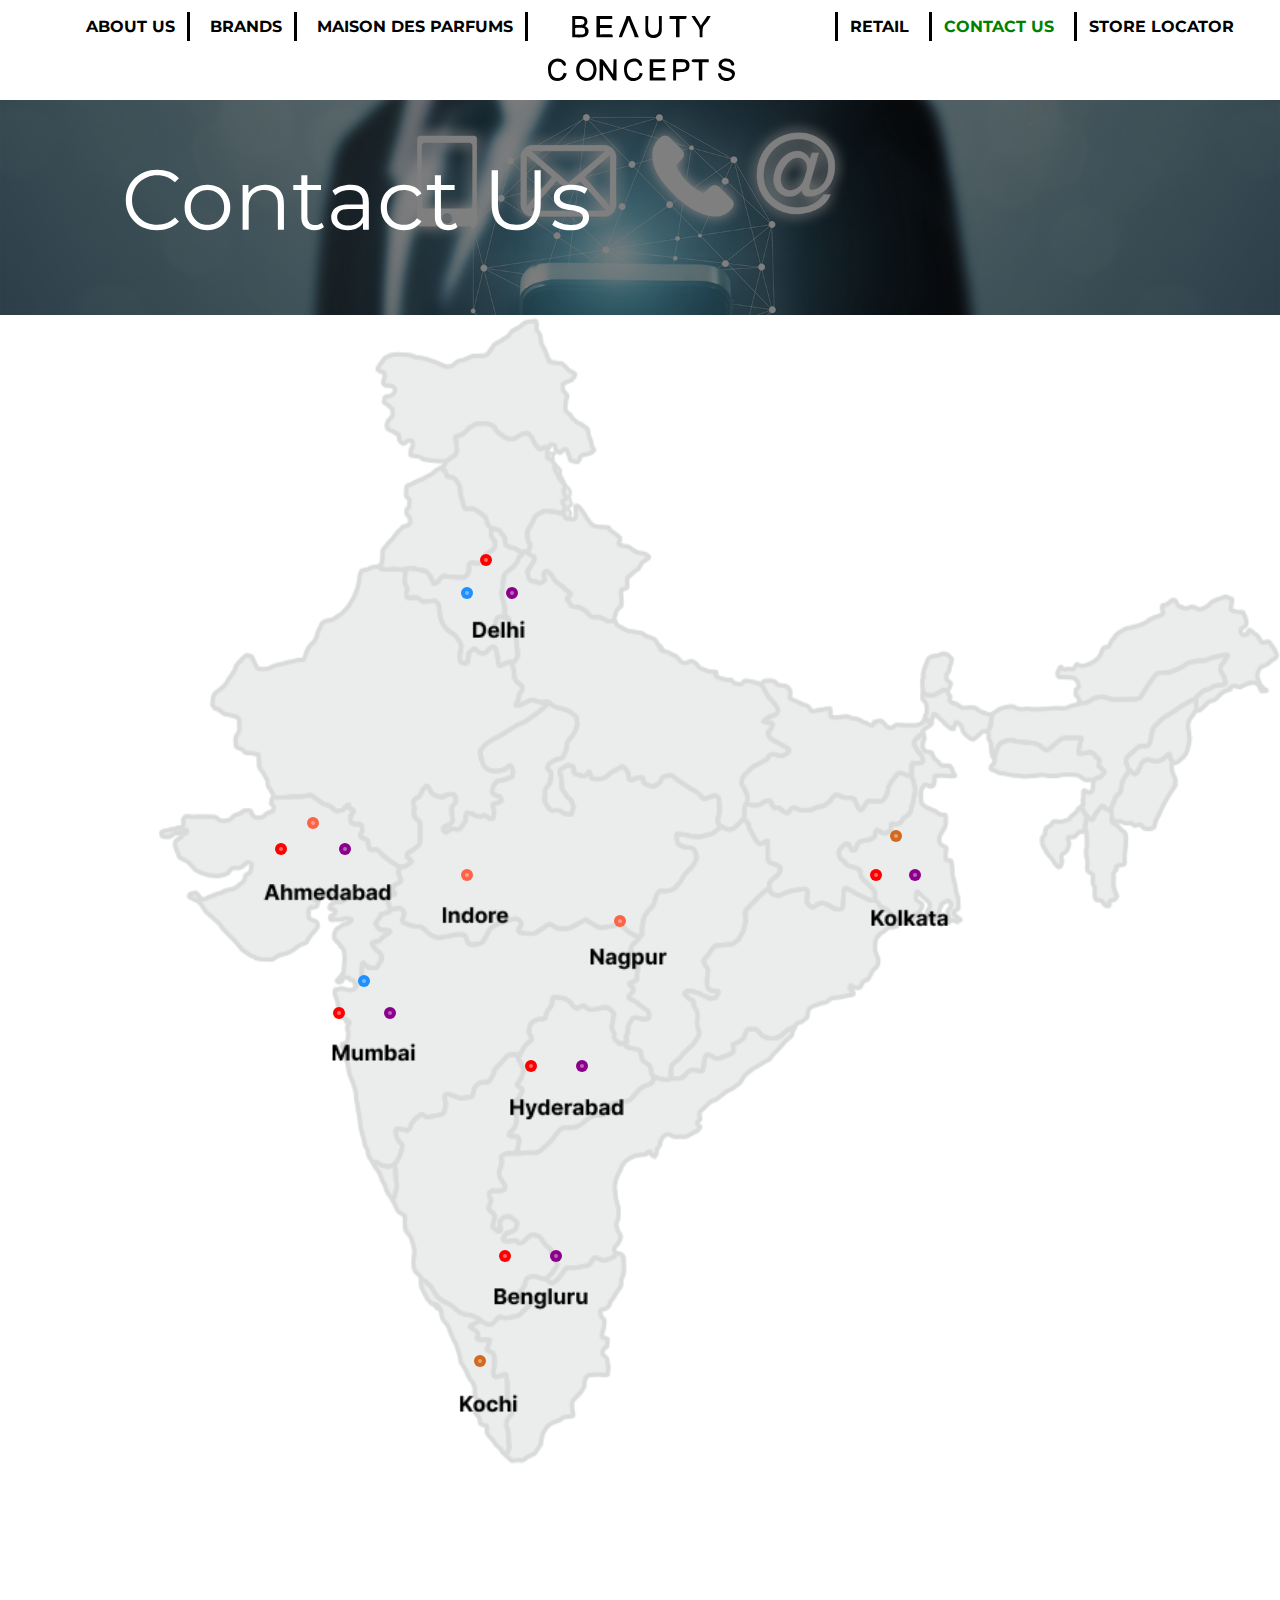
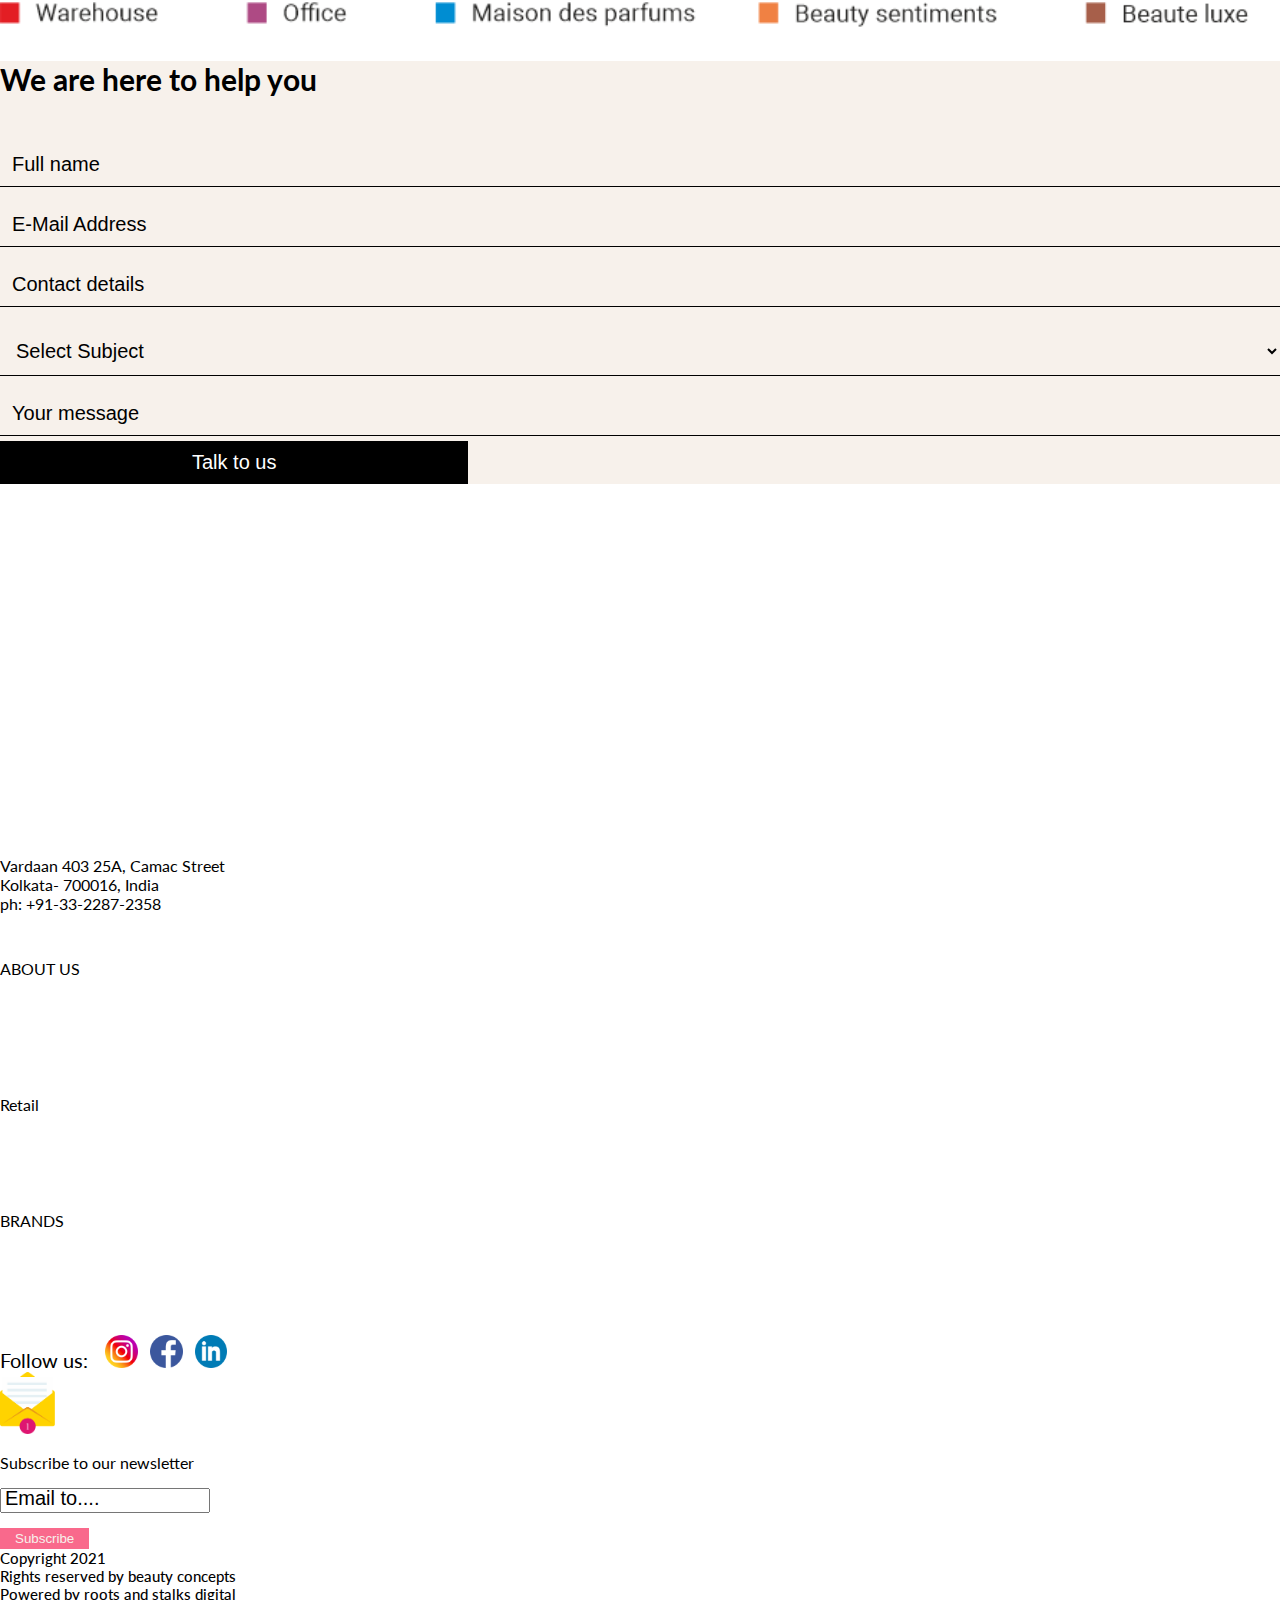
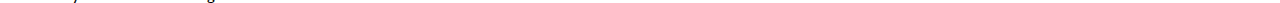
<file: Contactus.html>
<!DOCTYPE html>
<html>

<head>
  <meta charset="utf-8" />
  <meta http-equiv="X-UA-Compatible" content="IE=edge" />
  <title>Contact us</title>
  <meta name="description" content="" />
  <meta name="viewport" content="width=device-width, initial-scale=1.0, maximum-scale=1.0, user-scalable=no" />
  <link href="https://fonts.googleapis.com/css2?family=Lato&display=swap" rel="stylesheet">
  <link href="https://fonts.googleapis.com/css2?family=Montserrat&display=swap" rel="stylesheet">
  <link rel="stylesheet" href="style.css" />
  <link href="https://cdn.jsdelivr.net/npm/bootstrap@5.1.3/dist/css/bootstrap.min.css" rel="stylesheet"
    integrity="sha384-1BmE4kWBq78iYhFldvKuhfTAU6auU8tT94WrHftjDbrCEXSU1oBoqyl2QvZ6jIW3" crossorigin="anonymous" />

  <script src="https://cdn.jsdelivr.net/npm/bootstrap@5.1.3/dist/js/bootstrap.bundle.min.js"
    integrity="sha384-ka7Sk0Gln4gmtz2MlQnikT1wXgYsOg+OMhuP+IlRH9sENBO0LRn5q+8nbTov4+1p"
    crossorigin="anonymous"></script>
  <script src="https://cdn.jsdelivr.net/npm/@popperjs/core@2.10.2/dist/umd/popper.min.js"
    integrity="sha384-7+zCNj/IqJ95wo16oMtfsKbZ9ccEh31eOz1HGyDuCQ6wgnyJNSYdrPa03rtR1zdB"
    crossorigin="anonymous"></script>

  <link rel="stylesheet" href="https://cdnjs.cloudflare.com/ajax/libs/OwlCarousel2/2.3.4/assets/owl.carousel.min.css"
    integrity="sha512-tS3S5qG0BlhnQROyJXvNjeEM4UpMXHrQfTGmbQ1gKmelCxlSEBUaxhRBj/EFTzpbP4RVSrpEikbmdJobCvhE3g=="
    crossorigin="anonymous" referrerpolicy="no-referrer" />
  <link rel="stylesheet"
    href="https://cdnjs.cloudflare.com/ajax/libs/OwlCarousel2/2.3.4/assets/owl.theme.default.min.css"
    integrity="sha512-sMXtMNL1zRzolHYKEujM2AqCLUR9F2C4/05cdbxjjLSRvMQIciEPCQZo++nk7go3BtSuK9kfa/s+a4f4i5pLkw=="
    crossorigin="anonymous" referrerpolicy="no-referrer" />
</head>

<body>
  <!-- Header section -->

  <div class="container-fluid bg-white text-black headercontainer">
    <div class="firstnav mt-3 pe-5 text-center">
      <nav class="allnav">
        <ul class="nav-links">
          <li><a href="Aboutus.html" class="leftmenu">ABOUT US</a></li>
          <li><a href="Brands.html" class="leftmenu">BRANDS</a></li>
          <li>
            <a href="Maisondeperfums.html" class="leftmenu">MAISON DES PARFUMS</a>
          </li>
          <li>
            <a href="index.html" class="centermenu"><img src="pictures/logoblack.svg" alt="" /></a>
          </li>
          <li><a href="Retail.html" class="rightmenu">RETAIL</a></li>
          <li>
            <a href="Contactus.html" class="rightmenu active">CONTACT US</a>
          </li>
          <li>
            <a href="Storelocator.html" class="rightmenu">STORE LOCATOR</a>
          </li>
        </ul>
      </nav>
    </div>
    <div class="secondnav">
      <nav class="navbar navbar-expand-xm navbar-light p-md-3">
        <div class="container">
          <a class="navbar-brand" class="centermenu" href="index.html"><img src="pictures/logoblack.svg" width="40%"
              alt="" /></a>
          <button class="navbar-toggler" type="button" data-bs-toggle="collapse" data-bs-target="#navbarNav"
            aria-controls="navbarNav" aria-expanded="false" aria-label="Toggle navigation">
            <span class="navbar-toggler-icon"></span>
          </button>

          <div class="collapse navbar-collapse" id="navbarNav">
            <div class="mx-auto"></div>
            <ul class="navbar-nav mt-3">
              <li class="nav-item">
                <a class="nav-link text-black" href="Aboutus.html">ABOUT US</a>
              </li>
              <li class="nav-item">
                <a class="nav-link text-black" href="Brands.html">BRANDS</a>
              </li>
              <li class="nav-item">
                <a class="nav-link text-black" href="Maisondeperfums.html">MAISON DES PARFUMS</a>
              </li>
              <li class="nav-item">
                <a class="nav-link text-black" href="Retail.html">RETAIL</a>
              </li>
              <li class="nav-item">
                <a class="nav-link text-black" href="Contactus.html">CONTACT US</a>
              </li>
              <li class="nav-item">
                <a class="nav-link text-black" href="Storelocator.html">STORE LOCATOR</a>
              </li>
            </ul>
          </div>
        </div>
      </nav>
    </div>
  </div>

  <img src="pictures/contact-banner.svg" width="100%" alt="" />

  <div class="container">
    <div class="row">
      <div class="col-md-6 pt-5">
        <div id="map">
          <div class=" mt-3">
            <img src="/pictures/Group-map-1.png" width="100%" alt="Map">
          </div>
          <div id="dots">
            <div class="dot dot-1"></div>
            <div class="dot dot-2"></div>
            <div class="dot dot-3"></div>
            <div class="dot dot-4"></div>
            <div class="dot dot-5"></div>
            <div class="dot dot-6"></div>
            <div class="dot dot-7"></div>
            <div class="dot dot-8"></div>
            <div class="dot dot-9"></div>
            <div class="dot dot-10"></div>
            <div class="dot dot-11"></div>
            <div class="dot dot-12"></div>
            <div class="dot dot-13"></div>
            <div class="dot dot-14"></div>
            <div class="dot dot-15"></div>
            <div class="dot dot-16"></div>
            <div class="dot dot-17"></div>
            <div class="dot dot-18"></div>
            <div class="dot dot-19"></div>
          </div>
        </div>
        <div class="row">
          <p>
           
          </p>
        </div>
      </div>
      <div class="col-md-6 mt-5 mb-5 formbg pb-5">
        <div class="container">
          <form action="">
            <p class="text-center formhead">We are here to help you</p>
            <input class="fname" type="text" placeholder="Full name" /><br />
            <input class="feemail" type="email" placeholder="E-Mail Address" /><br />
            <input class="fnumber" type="number" placeholder="Contact details" /><br />
            <select value="Select Subject" class="selectsubject">
              <option value="Select Subject">Select Subject</option>
              <option value="Brand Partnership">Brand Partnership</option>
              <option value="Retail Partnership">Retail Partnership</option>
              <option value="Career Options">Career Options</option>
              <option value="customer enquiries">Customer Enquiries</option>
              <option value="Feedback">Feedback</option>
              <option value="Others">Others</option>
            </select><br />
            <input class="fmessage mb-5" type="text" placeholder="Your message" /><br />
            <input class="fsubmit" type="submit" value="Talk to us" /><br />
          </form>
        </div>
      </div>
    </div>
  </div>


  <!-- footer -->

  <div class="container-fluid ftoor pb-4 bg-black text-white">
    <div class="container">
      <div class="row">
        <div class="col-md-6 col-sm-12">
          <div class="row">
            <div class="col-md-8 col-sm-6 text-center mt-5">
              <img src="pictures/logobig.svg" width="80%" alt="" />
              <p class="mt-5 afterlogo">
                Vardaan 403 25A, Camac Street <br />
                Kolkata- 700016, India <br />
                ph: +91-33-2287-2358
              </p>
            </div>
            <div class="col-md-4 col-sm-6">
              <div class="row text-center ">
                <div class="col-lg-12 col-xm-6">
                  <div class="fabev foot-about">
                    <div class="ftheadabout">
                      <span class="foothead">ABOUT US</span>
                    </div>
                    <div class="footdataaa">
                      <a href="Aboutus.html" class="fbrands">
                        <li>Mission</li>
                      </a>
                      <a href="Aboutus.html" class="fbrands">
                        <li>vision</li>
                      </a>
                      <a href="Aboutus.html" class="fbrands">
                        <li>CSR</li>
                      </a>
                    </div>
                  </div>
                </div>
                <div class="col-lg-12 col-xm-6">
                  <div class="fabev">
                    <div class="ftheadevent">
                      <span class="footheadevent">Retail</span>
                    </div>
                    <div class="footdataaa">
                      <a href="Retail.html" class="fbrands">
                        <li>MDP</li>
                      </a>
                      <a href="Retail.html" class="fbrands">
                        <li>Beauty Luxe</li>
                      </a>
                      <a href="Retail.html" class="fbrands"><li>Beauty Scentiments</li></a>
                    </div>
                  </div>
                </div>
              </div>
            </div>
          </div>
        </div>
        <div class="col-md-6 col-sm-12">
          <div class="row">
            <div class="col-md-4 col-sm-6">
              <div class="row brandmaison">
                <div class="col-lg-12">
                  <div class="ftheadbrands">
                    <span class="foothead">BRANDS</span>
                  </div>
                  <div class="footdataaa">
                    <a href="Brands.html" class="fbrands">
                      <li>Luxury</li>
                    </a>
                    <a href="Brands.html" class="fbrands">
                      <li>Prestige</li>
                    </a>
                    <a href="Brands.html" class="fbrands">
                      <li>Popular</li>
                    </a>
                    <a href="Brands.html" class="fbrands">
                      <li>Fashion</li>
                    </a>
                    <a href="Brands.html" class="fbrands">
                      <li>Lifestyle</li>
                    </a>
                  </div>
                </div>
                <div class="col-lg-12">
                  <!-- <div class="ftheadmaison">
                      <span class="footheadmaison">MAISON DE PARFUMS</span>
                      <div class="footdataaa">
                        <a href="#" class="fbrands"><li>Mumbai store</li></a>
                        <a href="#" class="fbrands"><li>delhi store</li></a>
                      </div>
                    </div> -->
                </div>
              </div>
            </div>
            <div class="col-md-8 col-sm-6 mt-3">

              <div class="text-center mt-3">
                <div class="fabev">
                  <div class="mb-3">
                    <span class="icontext">Follow us: </span>&nbsp;&nbsp;
                    <span>
                      <a href="https://www.instagram.com/beautyconcepts_india/" target="_blank"><img
                          src="/pictures/insta.png" width="12%" alt=""></a>&nbsp;&nbsp;

                      <a href="https://www.facebook.com/BeautyConceptsIndia" target="_blank"><img src="/pictures/fb.png"
                          width="12%" alt=""></a>&nbsp;&nbsp;

                      <a href="https://www.linkedin.com/company/beauty-concepts-pvt.-ltd./" target="_blank"><img
                          src="/pictures/linkedin.png" width="12%" alt=""></a>

                    </span>
                  </div>
                  <img src="pictures/letterbox.png" width="20%" alt="" />
                  <p class="mt-3">Subscribe to our newsletter</p>
                  <input type="email" class="femail" placeholder="Email to...." /><br />
                  <button class="fbtn">Subscribe</button>
                </div>
              </div>
            </div>
          </div>
        </div>
      </div>
    </div>
  </div>
  <div class="container-fluid bg-white text-black">
    <div class="row text-center p-3">
      <div class="col-md-4 wfoot">Copyright 2021</div>
      <div class="col-md-4 wfoot">Rights reserved by beauty concepts</div>
      <div class="col-md-4 wfoot">Powered by roots and stalks digital</div>
    </div>
  </div>
  <script src="main.js" async defer></script>
</body>

</html>
</file>
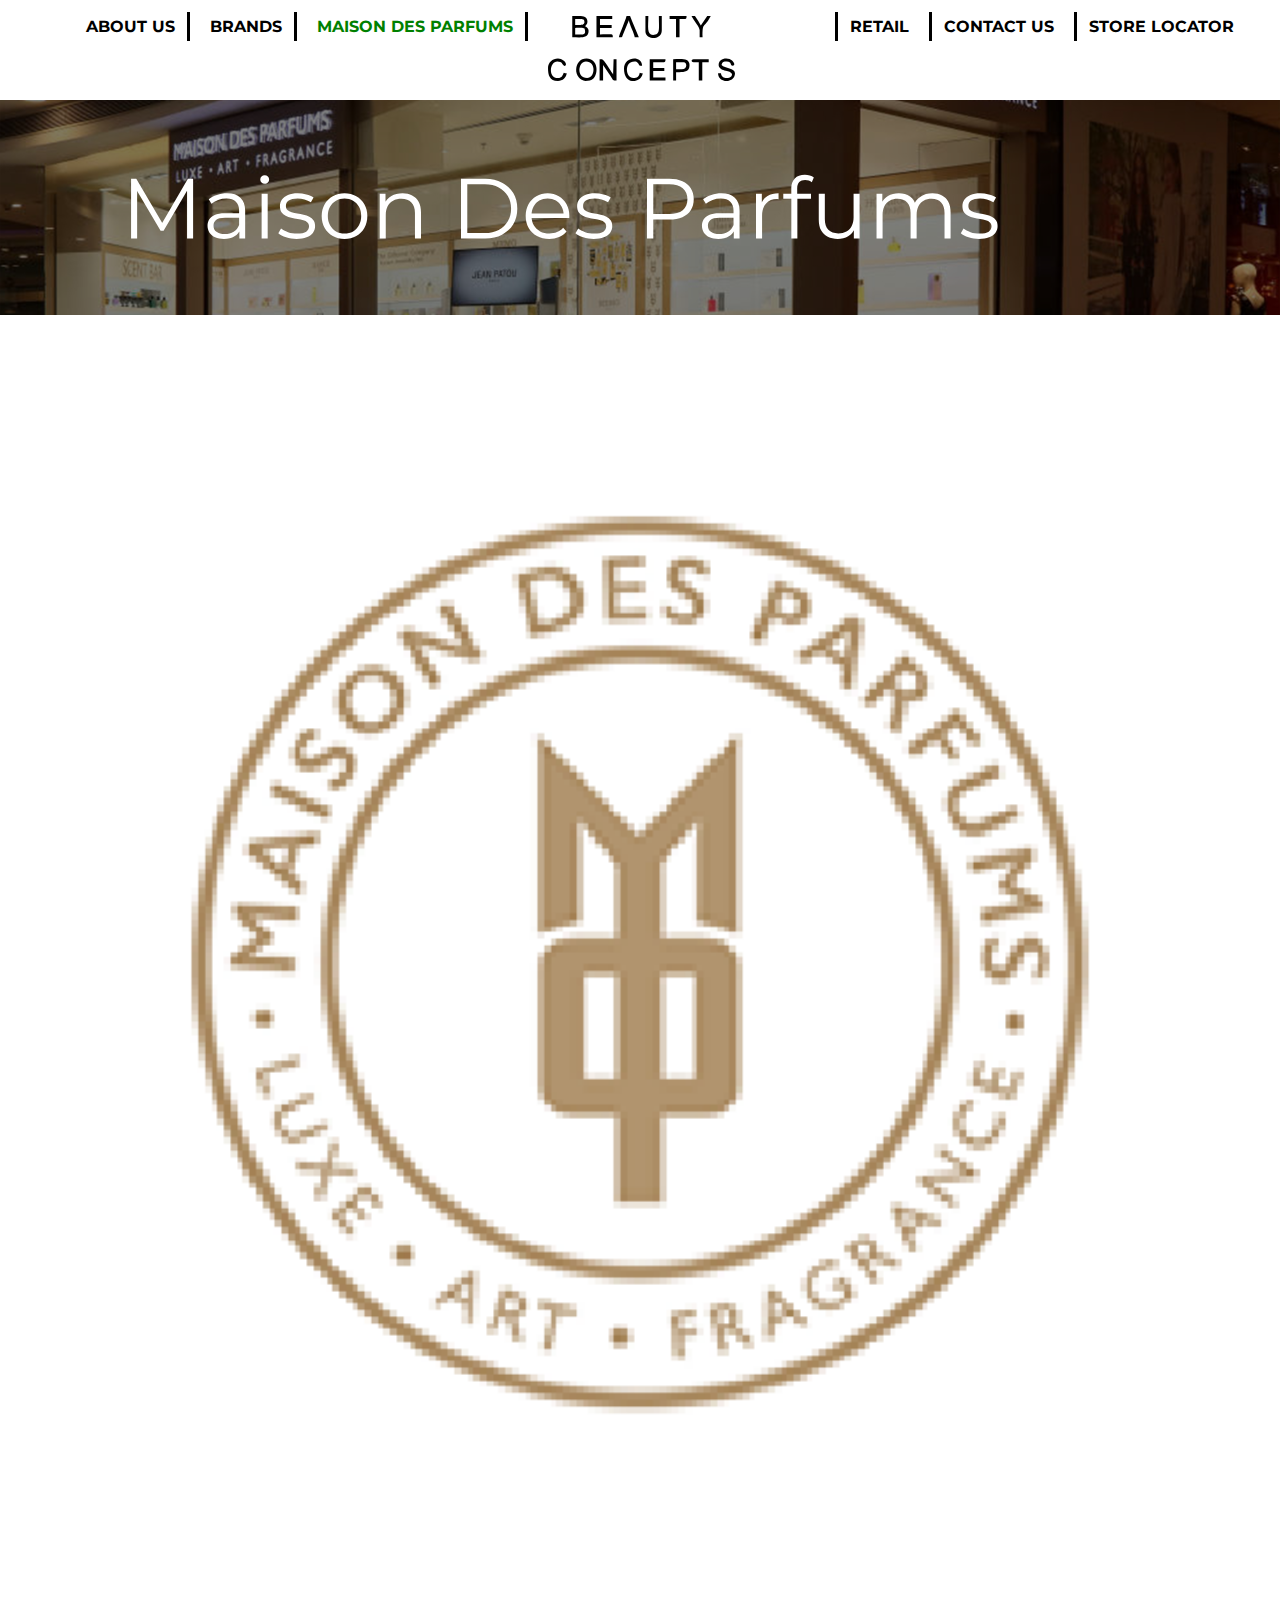
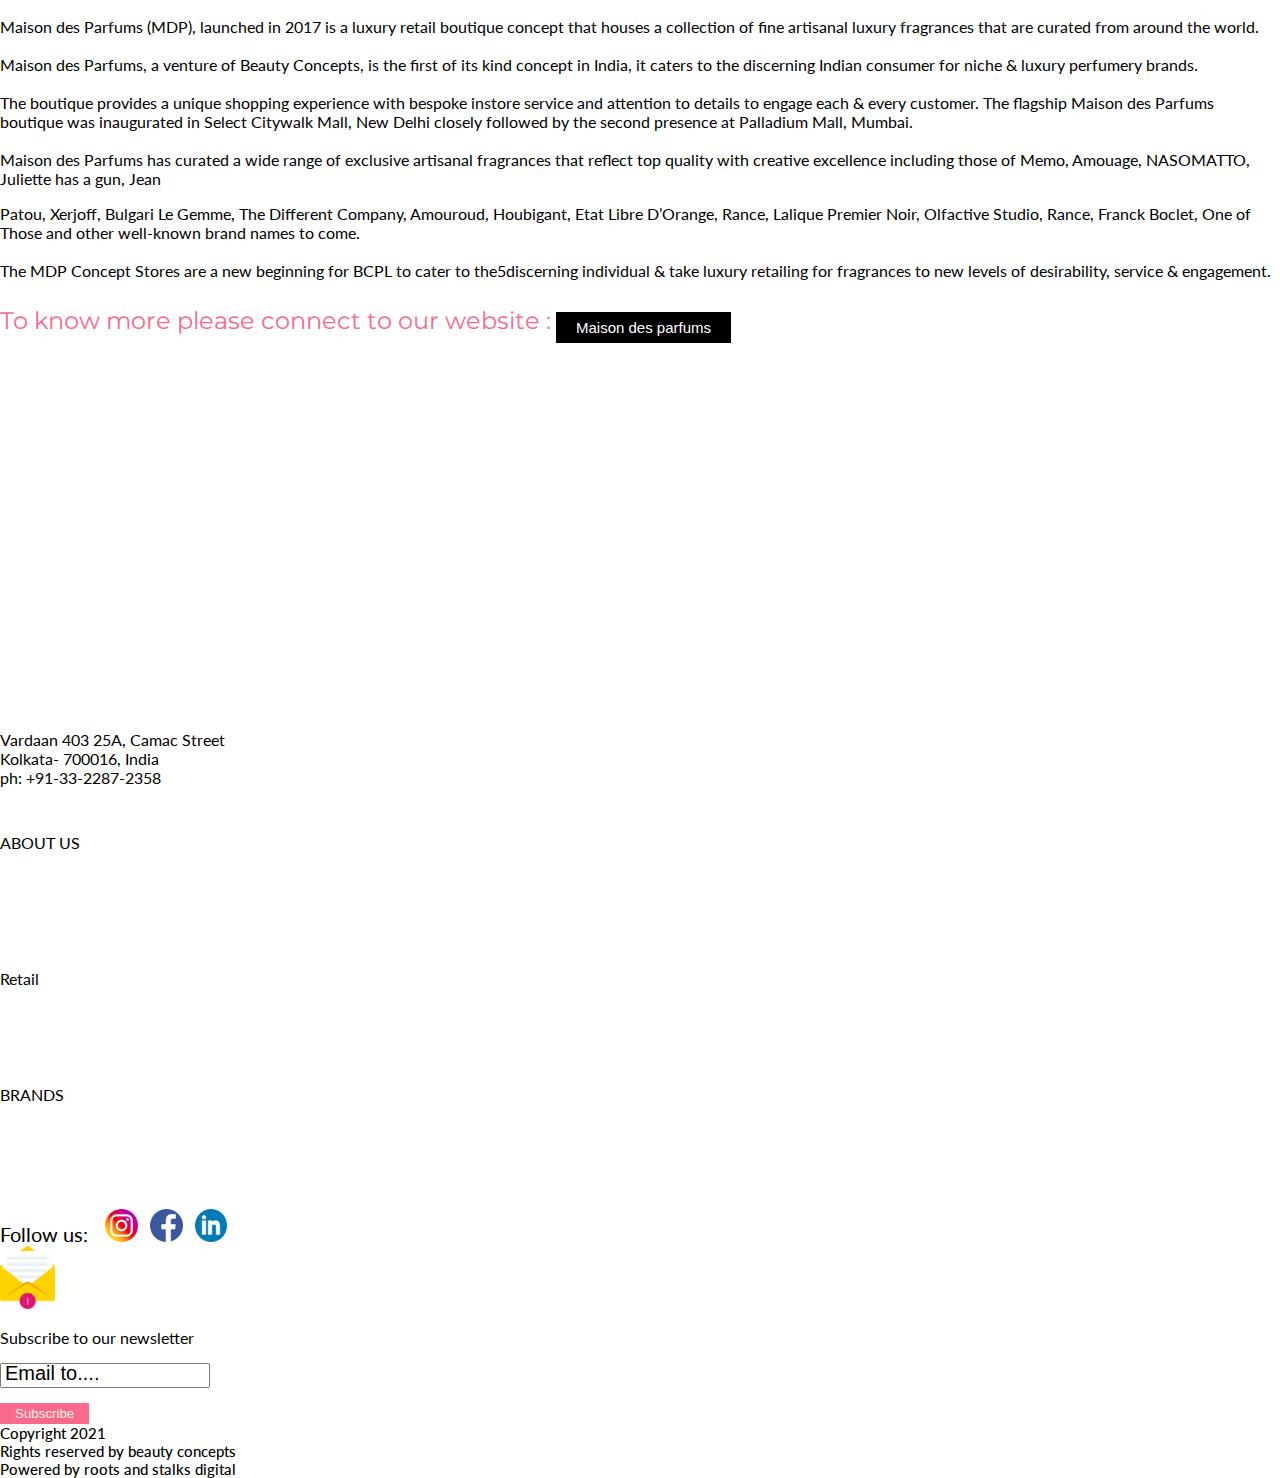
<file: Maisondeperfums.html>
<!DOCTYPE html>
<html>

<head>
  <meta charset="utf-8" />
  <meta http-equiv="X-UA-Compatible" content="IE=edge" />
  <title>Brands</title>
  <meta name="description" content="" />
  <meta name="viewport" content="width=device-width, initial-scale=1.0, maximum-scale=1.0, user-scalable=no" />
  <link rel="stylesheet" href="style.css" />
  <link href="https://fonts.googleapis.com/css2?family=Lato&display=swap" rel="stylesheet">
  <link href="https://fonts.googleapis.com/css2?family=Montserrat&display=swap" rel="stylesheet">
  <link href="https://cdn.jsdelivr.net/npm/bootstrap@5.1.3/dist/css/bootstrap.min.css" rel="stylesheet"
    integrity="sha384-1BmE4kWBq78iYhFldvKuhfTAU6auU8tT94WrHftjDbrCEXSU1oBoqyl2QvZ6jIW3" crossorigin="anonymous" />
  <script src="https://cdn.jsdelivr.net/npm/bootstrap@5.1.3/dist/js/bootstrap.bundle.min.js"
    integrity="sha384-ka7Sk0Gln4gmtz2MlQnikT1wXgYsOg+OMhuP+IlRH9sENBO0LRn5q+8nbTov4+1p"
    crossorigin="anonymous"></script>
  <script src="https://cdn.jsdelivr.net/npm/@popperjs/core@2.10.2/dist/umd/popper.min.js"
    integrity="sha384-7+zCNj/IqJ95wo16oMtfsKbZ9ccEh31eOz1HGyDuCQ6wgnyJNSYdrPa03rtR1zdB"
    crossorigin="anonymous"></script>

  <link rel="stylesheet" href="https://cdnjs.cloudflare.com/ajax/libs/OwlCarousel2/2.3.4/assets/owl.carousel.min.css"
    integrity="sha512-tS3S5qG0BlhnQROyJXvNjeEM4UpMXHrQfTGmbQ1gKmelCxlSEBUaxhRBj/EFTzpbP4RVSrpEikbmdJobCvhE3g=="
    crossorigin="anonymous" referrerpolicy="no-referrer" />
  <link rel="stylesheet"
    href="https://cdnjs.cloudflare.com/ajax/libs/OwlCarousel2/2.3.4/assets/owl.theme.default.min.css"
    integrity="sha512-sMXtMNL1zRzolHYKEujM2AqCLUR9F2C4/05cdbxjjLSRvMQIciEPCQZo++nk7go3BtSuK9kfa/s+a4f4i5pLkw=="
    crossorigin="anonymous" referrerpolicy="no-referrer" />
</head>

<body>
  <!-- Header section -->

  <div class="container-fluid bg-white text-black headercontainer">
    <div class="firstnav mt-3 pe-5 text-center">
      <nav class="allnav">
        <ul class="nav-links">
          <li><a href="Aboutus.html" class="leftmenu">ABOUT US</a></li>
          <li><a href="Brands.html" class="leftmenu">BRANDS</a></li>
          <li>
            <a href="Maisondeperfums.html" class="leftmenu active">MAISON DES PARFUMS</a>
          </li>
          <li>
            <a href="index.html" class="centermenu"><img src="pictures/logoblack.svg" alt="" /></a>
          </li>
          <li><a href="Retail.html" class="rightmenu">RETAIL</a></li>
          <li><a href="Contactus.html" class="rightmenu">CONTACT US</a></li>
          <li>
            <a href="Storelocator.html" class="rightmenu">STORE LOCATOR</a>
          </li>
        </ul>
      </nav>
    </div>
    <div class="secondnav">
      <nav class="navbar navbar-expand-xm navbar-light p-md-3">
        <div class="container">
          <a class="navbar-brand" class="centermenu" href="index.html"><img src="pictures/logoblack.svg" width="40%"
              alt="" /></a>
          <button class="navbar-toggler" type="button" data-bs-toggle="collapse" data-bs-target="#navbarNav"
            aria-controls="navbarNav" aria-expanded="false" aria-label="Toggle navigation">
            <span class="navbar-toggler-icon"></span>
          </button>

          <div class="collapse navbar-collapse" id="navbarNav">
            <div class="mx-auto"></div>
            <ul class="navbar-nav mt-3">
              <li class="nav-item">
                <a class="nav-link text-black" href="Aboutus.html">ABOUT US</a>
              </li>
              <li class="nav-item">
                <a class="nav-link text-black" href="Brands.html">BRANDS</a>
              </li>
              <li class="nav-item">
                <a class="nav-link text-black" href="Maisondeperfums.html">MAISON DES PARFUMS</a>
              </li>
              <li class="nav-item">
                <a class="nav-link text-black" href="Retail.html">RETAIL</a>
              </li>
              <li class="nav-item">
                <a class="nav-link text-black" href="Contactus.html">CONTACT US</a>
              </li>
              <li class="nav-item">
                <a class="nav-link text-black" href="Storelocator.html">STORE LOCATOR</a>
              </li>
            </ul>
          </div>
        </div>
      </nav>
    </div>
  </div>

  <img src="pictures/maison-banner.svg" width="100%" alt="" />

  <div class="container mt-5">
    <div class="row">
      <div class="col-md-4">
        <img src="pictures/maison.png" width="100%" alt="" />
      </div>
      <div class="col-md-8 mt-5">
        <p>
          Maison des Parfums (MDP), launched in 2017 is a luxury retail
          boutique concept that houses a collection of fine artisanal luxury
          fragrances that are curated from around the world.<br /><br />
          Maison des Parfums, a venture of Beauty Concepts, is the first of
          its kind concept in India, it caters to the discerning Indian
          consumer for niche & luxury perfumery brands. <br /><br />The
          boutique provides a unique shopping experience with bespoke instore
          service and attention to details to engage each & every customer.
          The flagship Maison des Parfums boutique was inaugurated in Select
          Citywalk Mall, New Delhi closely followed by the second presence at
          Palladium Mall, Mumbai.<br /><br />
          Maison des Parfums has curated a wide range of exclusive artisanal
          fragrances that reflect top quality with creative excellence
          including those of Memo, Amouage, NASOMATTO, Juliette has a gun,
          Jean
        </p>
      </div>
    </div>
    <div class="row">
      <p>
        Patou, Xerjoff, Bulgari Le Gemme, The Different Company, Amouroud,
        Houbigant, Etat Libre D’Orange, Rance, Lalique Premier Noir, Olfactive
        Studio, Rance, Franck Boclet, One of Those and other well-known brand
        names to come.<br /><br />
        The MDP Concept Stores are a new beginning for BCPL to cater to
        the5discerning individual & take luxury retailing for fragrances to
        new levels of desirability, service & engagement.
      </p>
    </div>
  </div>
  <div class="container mt-5 mb-5">
    <div class="row maisoncontent ">
      <div class="main">
        <div class="child">
          <p class="maisontext"> To know more please connect to our website :
          </p>
        </div>
        <div class="child">
          <a href="https://mdpindia.com/" target="_blank"> <button class="maisonbtn">Maison des parfums</button>
          </a>
        </div>
      </div>

    </div>
  </div>



  <!-- footer -->

  <div class="container-fluid ftoor pb-4 bg-black text-white">
    <div class="container">
      <div class="row">
        <div class="col-md-6 col-sm-12">
          <div class="row">
            <div class="col-md-8 col-sm-6 text-center mt-5">
              <img src="pictures/logobig.svg" width="80%" alt="" />
              <p class="mt-5 afterlogo">
                Vardaan 403 25A, Camac Street <br />
                Kolkata- 700016, India <br />
                ph: +91-33-2287-2358
              </p>
            </div>
            <div class="col-md-4 col-sm-6">
              <div class="row text-center">
                <div class="col-lg-12 col-xm-6">
                  <div class="fabev foot-about">
                    <div class="ftheadabout">
                      <span class="foothead">ABOUT US</span>
                    </div>
                    <div class="footdataaa">
                      <a href="Aboutus.html" class="fbrands">
                        <li>Mission</li>
                      </a>
                      <a href="Aboutus.html" class="fbrands">
                        <li>vision</li>
                      </a>
                      <a href="Aboutus.html" class="fbrands">
                        <li>CSR</li>
                      </a>
                    </div>
                  </div>
                </div>
                <div class="col-lg-12 col-xm-6">
                  <div class="fabev">
                    <div class="ftheadevent">
                      <span class="footheadevent">Retail</span>
                    </div>
                    <div class="footdataaa">
                      <a href="Retail.html" class="fbrands">
                        <li>MDP</li>
                      </a>
                      <a href="Retail.html" class="fbrands">
                        <li>Beauty Luxe</li>
                      </a>
                      <a href="Retail.html" class="fbrands"><li>Beauty Scentiments</li></a>
                    </div>
                  </div>
                </div>
              </div>
            </div>
          </div>
        </div>
        <div class="col-md-6 col-sm-12">
          <div class="row">
            <div class="col-md-4 col-sm-6">
              <div class="row brandmaison">
                <div class="col-lg-12">
                  <div class="ftheadbrands">
                    <span class="foothead">BRANDS</span>
                  </div>
                  <div class="footdataaa">
                    <a href="Brands.html" class="fbrands">
                      <li>Luxury</li>
                    </a>
                    <a href="Brands.html" class="fbrands">
                      <li>Prestige</li>
                    </a>
                    <a href="Brands.html" class="fbrands">
                      <li>Popular</li>
                    </a>
                    <a href="Brands.html" class="fbrands">
                      <li>Fashion</li>
                    </a>
                    <a href="Brands.html" class="fbrands">
                      <li>Lifestyle</li>
                    </a>
                  </div>
                </div>
                <div class="col-lg-12">
                  <!-- <div class="ftheadmaison">
                      <span class="footheadmaison">MAISON DE PARFUMS</span>
                      <div class="footdataaa">
                        <a href="#" class="fbrands"><li>Mumbai store</li></a>
                        <a href="#" class="fbrands"><li>delhi store</li></a>
                      </div>
                    </div> -->
                </div>
              </div>
            </div>
            <div class="col-md-8 col-sm-6 mt-3">

              <div class="text-center mt-3">
                <div class="fabev">
                  <div class="mb-3">
                    <span class="icontext">Follow us: </span>&nbsp;&nbsp;
                    <span>
                      <a href="https://www.instagram.com/beautyconcepts_india/" target="_blank"><img
                          src="/pictures/insta.png" width="12%" alt=""></a>&nbsp;&nbsp;

                      <a href="https://www.facebook.com/BeautyConceptsIndia" target="_blank"><img src="/pictures/fb.png"
                          width="12%" alt=""></a>&nbsp;&nbsp;

                      <a href="https://www.linkedin.com/company/beauty-concepts-pvt.-ltd./" target="_blank"><img
                          src="/pictures/linkedin.png" width="12%" alt=""></a>

                    </span>
                  </div>
                  <img src="pictures/letterbox.png" width="20%" alt="" />
                  <p class="mt-3">Subscribe to our newsletter</p>
                  <input type="email" class="femail" placeholder="Email to...." /><br />
                  <button class="fbtn">Subscribe</button>
                </div>
              </div>
            </div>
          </div>
        </div>
      </div>
    </div>
  </div>
  <div class="container-fluid bg-white text-black">
    <div class="row text-center p-3">
      <div class="col-md-4 wfoot">Copyright 2021</div>
      <div class="col-md-4 wfoot">Rights reserved by beauty concepts</div>
      <div class="col-md-4 wfoot">Powered by roots and stalks digital</div>
    </div>
  </div>
</body>

</html>
</file>
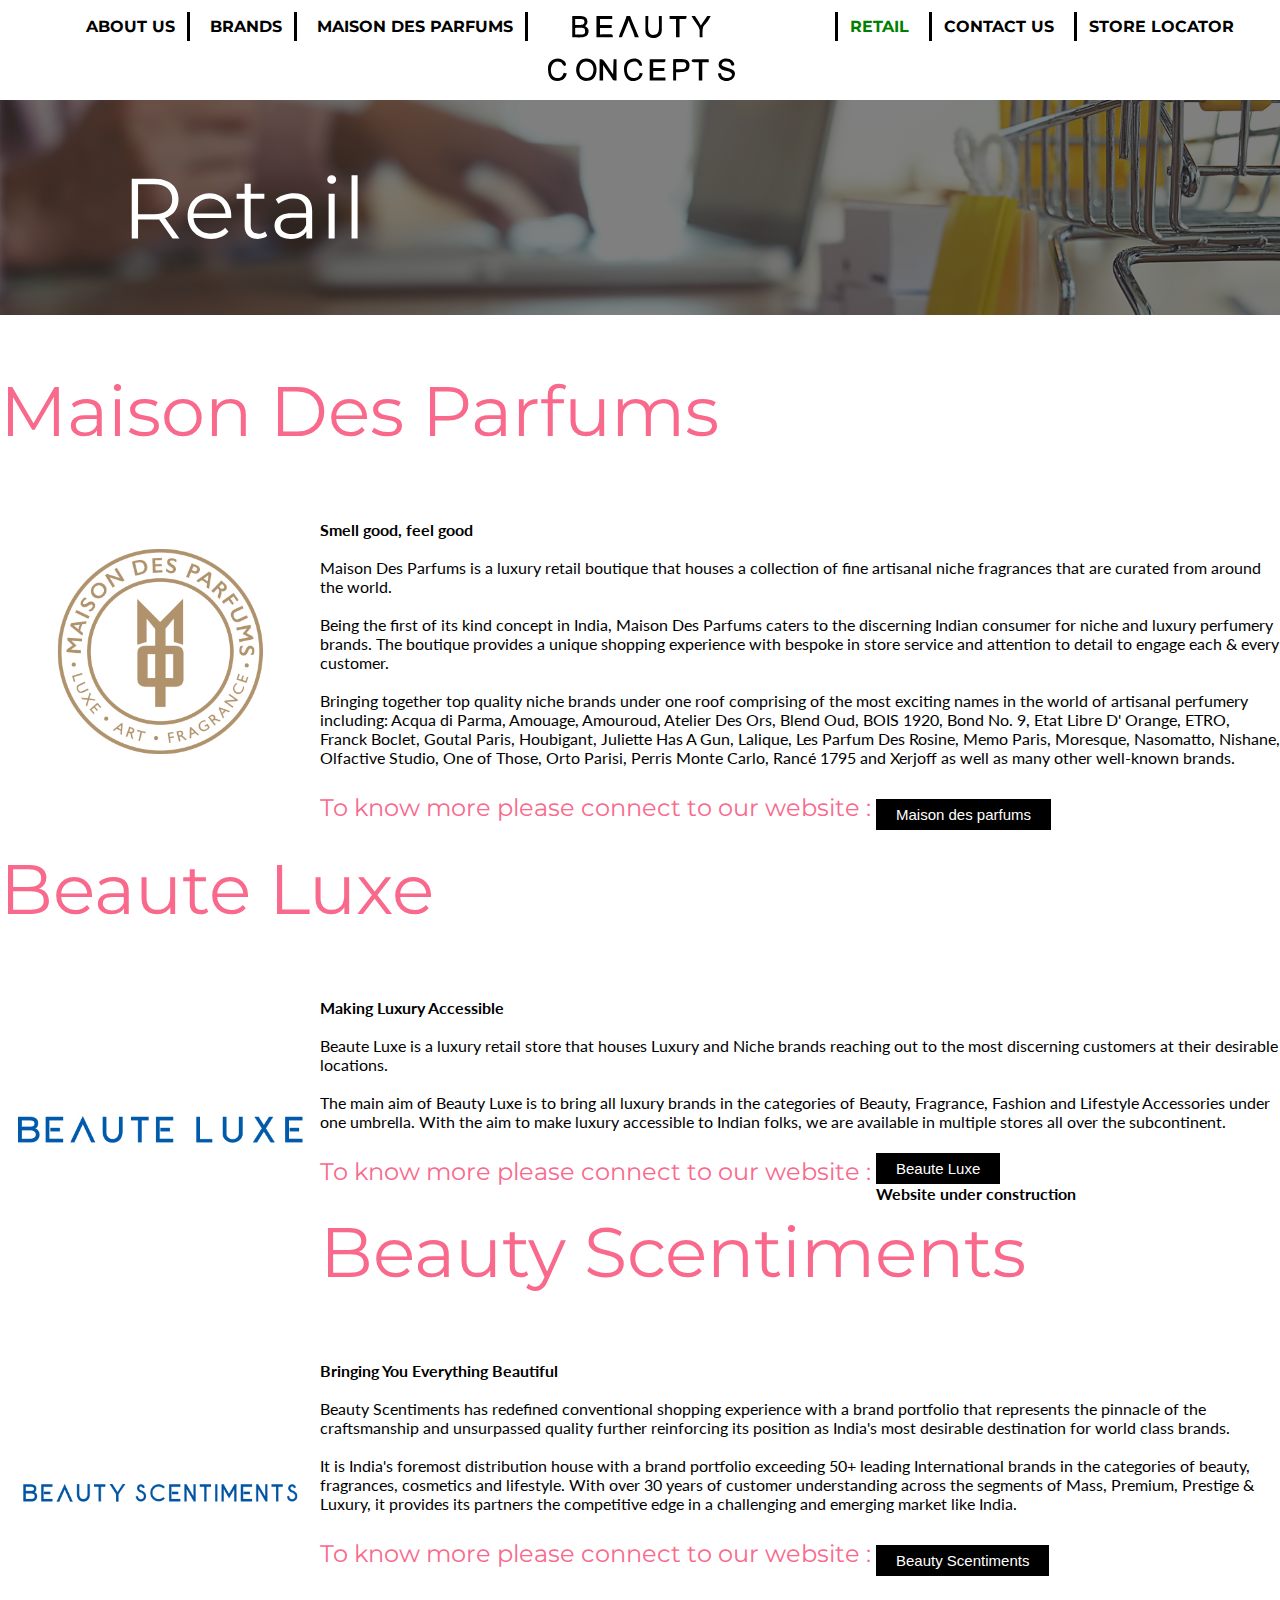
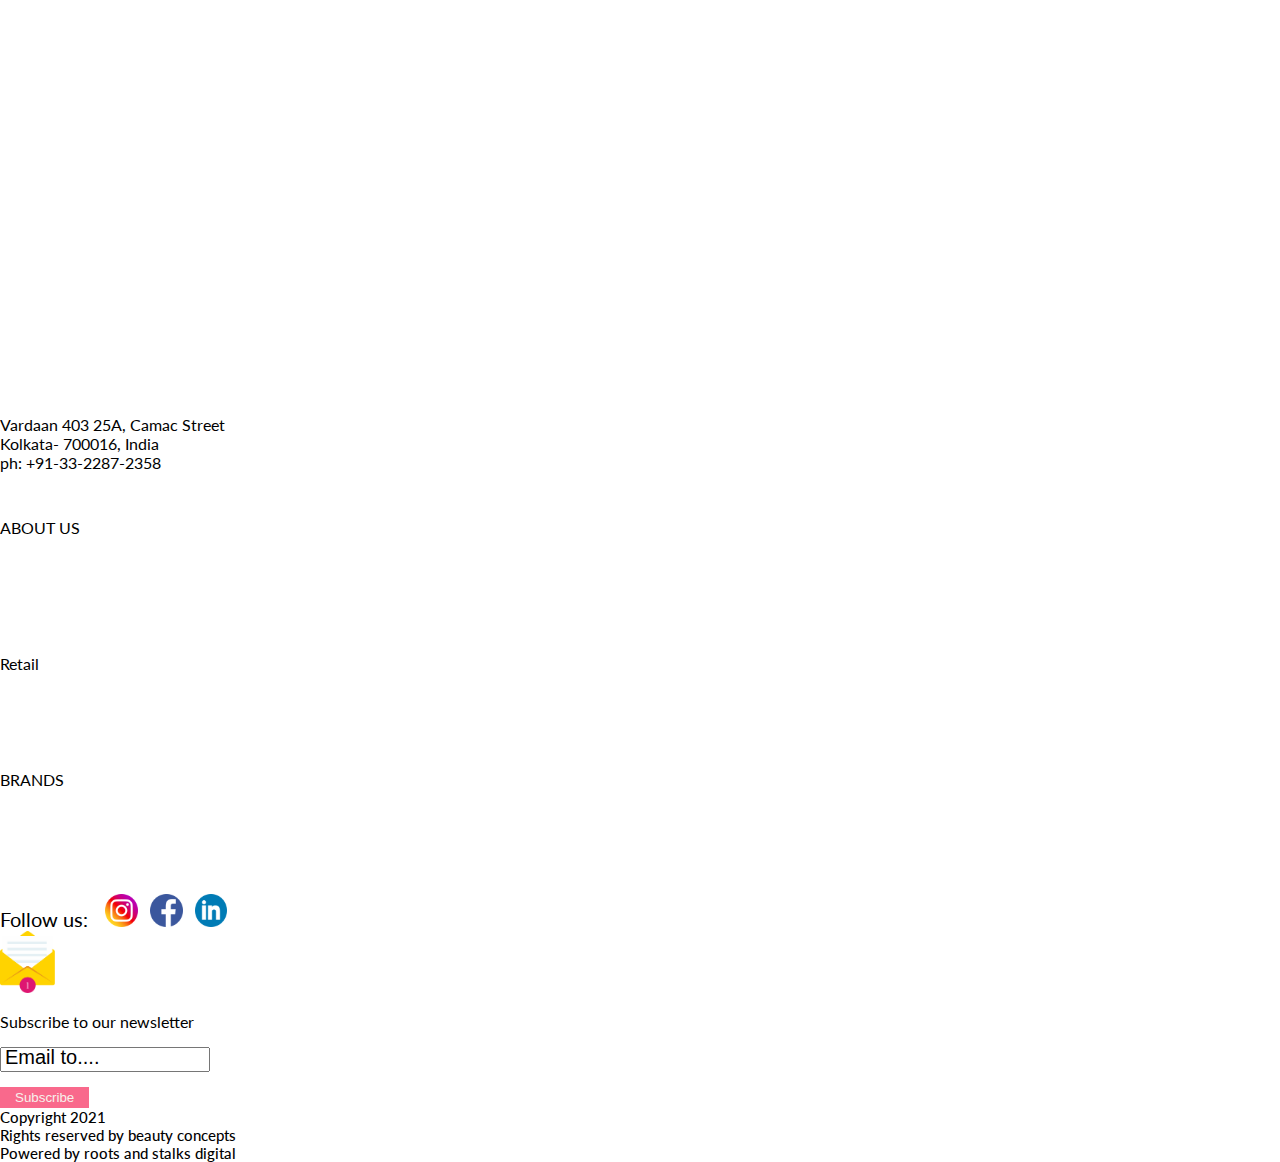
<file: Retail.html>
<!DOCTYPE html>
<html>

<head>
  <meta charset="utf-8" />
  <meta http-equiv="X-UA-Compatible" content="IE=edge" />
  <title>Brands</title>
  <meta name="description" content="" />
  <meta name="viewport" content="width=device-width, initial-scale=1.0, maximum-scale=1.0, user-scalable=no" />
  <link rel="stylesheet" href="style.css" />
  <link href="https://fonts.googleapis.com/css2?family=Lato&display=swap" rel="stylesheet" />
  <link href="https://fonts.googleapis.com/css2?family=Montserrat&display=swap" rel="stylesheet" />
  <link href="https://cdn.jsdelivr.net/npm/bootstrap@5.1.3/dist/css/bootstrap.min.css" rel="stylesheet"
    integrity="sha384-1BmE4kWBq78iYhFldvKuhfTAU6auU8tT94WrHftjDbrCEXSU1oBoqyl2QvZ6jIW3" crossorigin="anonymous" />
  <script src="https://cdn.jsdelivr.net/npm/bootstrap@5.1.3/dist/js/bootstrap.bundle.min.js"
    integrity="sha384-ka7Sk0Gln4gmtz2MlQnikT1wXgYsOg+OMhuP+IlRH9sENBO0LRn5q+8nbTov4+1p"
    crossorigin="anonymous"></script>
  <script src="https://cdn.jsdelivr.net/npm/@popperjs/core@2.10.2/dist/umd/popper.min.js"
    integrity="sha384-7+zCNj/IqJ95wo16oMtfsKbZ9ccEh31eOz1HGyDuCQ6wgnyJNSYdrPa03rtR1zdB"
    crossorigin="anonymous"></script>

  <link rel="stylesheet" href="https://cdnjs.cloudflare.com/ajax/libs/OwlCarousel2/2.3.4/assets/owl.carousel.min.css"
    integrity="sha512-tS3S5qG0BlhnQROyJXvNjeEM4UpMXHrQfTGmbQ1gKmelCxlSEBUaxhRBj/EFTzpbP4RVSrpEikbmdJobCvhE3g=="
    crossorigin="anonymous" referrerpolicy="no-referrer" />
  <link rel="stylesheet"
    href="https://cdnjs.cloudflare.com/ajax/libs/OwlCarousel2/2.3.4/assets/owl.theme.default.min.css"
    integrity="sha512-sMXtMNL1zRzolHYKEujM2AqCLUR9F2C4/05cdbxjjLSRvMQIciEPCQZo++nk7go3BtSuK9kfa/s+a4f4i5pLkw=="
    crossorigin="anonymous" referrerpolicy="no-referrer" />
</head>

<body>
  <!-- Header section -->

  <div class="container-fluid bg-white text-black headercontainer">
    <div class="firstnav mt-3 pe-5 text-center">
      <nav class="allnav">
        <ul class="nav-links">
          <li><a href="Aboutus.html" class="leftmenu">ABOUT US</a></li>
          <li><a href="Brands.html" class="leftmenu">BRANDS</a></li>
          <li>
            <a href="Maisondeperfums.html" class="leftmenu">MAISON DES PARFUMS</a>
          </li>
          <li>
            <a href="index.html" class="centermenu"><img src="pictures/logoblack.svg" alt="" /></a>
          </li>
          <li><a href="Retail.html" class="rightmenu active">RETAIL</a></li>
          <li><a href="Contactus.html" class="rightmenu">CONTACT US</a></li>
          <li>
            <a href="Storelocator.html" class="rightmenu">STORE LOCATOR</a>
          </li>
        </ul>
      </nav>
    </div>
    <div class="secondnav">
      <nav class="navbar navbar-expand-xm navbar-light p-md-3">
        <div class="container">
          <a class="navbar-brand" class="centermenu" href="index.html"><img src="pictures/logoblack.svg" width="40%"
              alt="" /></a>
          <button class="navbar-toggler" type="button" data-bs-toggle="collapse" data-bs-target="#navbarNav"
            aria-controls="navbarNav" aria-expanded="false" aria-label="Toggle navigation">
            <span class="navbar-toggler-icon"></span>
          </button>

          <div class="collapse navbar-collapse" id="navbarNav">
            <div class="mx-auto"></div>
            <ul class="navbar-nav mt-3">
              <li class="nav-item">
                <a class="nav-link text-black" href="Aboutus.html">ABOUT US</a>
              </li>
              <li class="nav-item">
                <a class="nav-link text-black" href="Brands.html">BRANDS</a>
              </li>
              <li class="nav-item">
                <a class="nav-link text-black" href="Maisondeperfums.html">MAISON DES PARFUMS</a>
              </li>
              <li class="nav-item">
                <a class="nav-link text-black" href="Retail.html">RETAIL</a>
              </li>
              <li class="nav-item">
                <a class="nav-link text-black" href="Contactus.html">CONTACT US</a>
              </li>
              <li class="nav-item">
                <a class="nav-link text-black" href="Storelocator.html">STORE LOCATOR</a>
              </li>
            </ul>
          </div>
        </div>
      </nav>
    </div>
  </div>

  <img src="pictures/retail-banner.svg" width="100%" alt="" />

  <div class="container mt-5 mb-5">
    <p class="retailmainhead">Maison Des Parfums</p>
  </div>
  <div class="container-fluid">
    <div class="row m-5">
      <div class="left">
        <img src="pictures/Maison-De-Parfums.jpg" class="retailimg" alt="" />
      </div>
      <div class="right">
        <p class="retailtext">
          <strong> Smell good, feel good </strong>
          <br><br>

          Maison Des Parfums is a luxury retail boutique that houses a collection of ﬁne artisanal niche fragrances that
          are curated from around the world.<br><br>

          Being the ﬁrst of its kind concept in India, Maison Des Parfums caters to the discerning Indian consumer for
          niche and luxury perfumery brands. The boutique provides a unique shopping experience with bespoke in store
          service and attention to detail to engage each & every customer.
          <br><br>
          Bringing together top quality niche brands under one roof comprising of the most exciting names in the world
          of artisanal perfumery including: Acqua di Parma, Amouage, Amouroud, Atelier Des Ors, Blend Oud, BOIS 1920,
          Bond No. 9, Etat Libre D' Orange, ETRO, Franck Boclet, Goutal Paris, Houbigant, Juliette Has A Gun, Lalique,
          Les Parfum Des Rosine, Memo Paris, Moresque, Nasomatto, Nishane, Olfactive Studio, One of Those, Orto Parisi,
          Perris Monte Carlo, Rancé 1795 and Xerjoff as well as many other well-known brands.
        </p>
        <div class="row maisoncontent ">
          <div class="main">
            <div class="child">
              <p class="maisontext"> To know more please connect to our website :
              </p>
            </div>
            <div class="child">
              <a href="https://mdpindia.com/" target="_blank"> <button class="maisonbtn">Maison des parfums</button>
              </a>
            </div>
          </div>

        </div>

      </div>
    </div>
  </div>
  <div class="container mt-5 mb-5">
    <p class="retailmainhead">Beaute Luxe</p>
  </div>
  <div class="container-fluid">
    <div class="row m-5">
      <div class="left">
        <img src="pictures/Beauty-Luxe.jpg" class="retailimg" alt="" />
      </div>
      <div class="right">
        <p class="retailtext">
          <strong> Making Luxury Accessible </strong>
          <br><br>
          Beaute Luxe is a luxury retail store that houses Luxury and Niche brands reaching out to the most discerning
          customers at their desirable locations.
          <br><br>
          The main aim of Beauty Luxe is to bring all luxury brands in the categories of Beauty, Fragrance, Fashion and
          Lifestyle Accessories under one umbrella. With the aim to make luxury accessible to Indian folks, we are
          available in multiple stores all over the subcontinent.
        </p>
        <div class="row maisoncontent ">
          <div class="main">
            <div class="child">
              <p class="maisontext"> To know more please connect to our website :
              </p>
            </div>
            <div class="child">
              <!-- <a href="https://mdpindia.com/pages/about-us" target="_blank"> <button class="maisonbtn">Maison de parfums</button> -->
                <button type="button" class="maisonbtn" data-bs-toggle="modal" data-bs-target="#exampleModal">
                 Beaute Luxe
                </button>
                <div class="modal fade " id="exampleModal" tabindex="-1" aria-labelledby="exampleModalLabel" aria-hidden="true">
                  <div class="modal-dialog">
                    <div class="modal-content">
                      
                      <div class="modal-body">
                        <strong> Website under construction</strong>
                      </div>
                     
                    </div>
                  </div>
                </div>
              </a>
            </div>
          </div>

        </div>

      </div>
    </div>
  </div>
  <div class="container mt-5 mb-5">
    <p class="retailmainhead">Beauty Scentiments</p>
  </div>
  <div class="container-fluid">
    <div class="row m-5">
      <div class="left">
        <img src="pictures/Beauty-Scentiments.jpg" class="retailimg" alt="" />
      </div>
      <div class="right">
        <p class="retailtext">
          <strong> Bringing You Everything Beautiful </strong>
          <br><br>
          Beauty Scentiments has redefined conventional shopping experience with a brand portfolio that represents the
          pinnacle of the craftsmanship and unsurpassed quality further reinforcing its position as India's most
          desirable destination for world class brands.
          <br><br>
          It is India's foremost distribution house with a brand portfolio exceeding 50+ leading International brands in
          the categories of beauty, fragrances, cosmetics and lifestyle. With over 30 years of customer understanding
          across the segments of Mass, Premium, Prestige & Luxury, it provides its partners the competitive edge in a
          challenging and emerging market like India.
        </p>
        <div class="row maisoncontent ">
          <div class="main">
            <div class="child">
              <p class="maisontext"> To know more please connect to our website :
              </p>
            </div>
            <div class="child">
              <a href="https://beautyscentiments.com/" target="_blank"> <button class="maisonbtn">Beauty Scentiments</button>
              </a>
            </div>
          </div>

        </div>

      </div>
    </div>
  </div>

  </div>

  <!-- footer -->

  <div class="container-fluid ftoor pb-4 bg-black text-white">
    <div class="container">
      <div class="row">
        <div class="col-md-6 col-sm-12">
          <div class="row">
            <div class="col-md-8 col-sm-6 text-center mt-5">
              <img src="pictures/logobig.svg" width="80%" alt="" />
              <p class="mt-5 afterlogo">
                Vardaan 403 25A, Camac Street <br />
                Kolkata- 700016, India <br />
                ph: +91-33-2287-2358
              </p>
            </div>
            <div class="col-md-4 col-sm-6">
              <div class="row text-center">
                <div class="col-lg-12 col-xm-6">
                  <div class="fabev foot-about">
                    <div class="ftheadabout">
                      <span class="foothead">ABOUT US</span>
                    </div>
                    <div class="footdataaa">
                      <a href="Aboutus.html" class="fbrands">
                        <li>Mission</li>
                      </a>
                      <a href="Aboutus.html" class="fbrands">
                        <li>vision</li>
                      </a>
                      <a href="Aboutus.html" class="fbrands">
                        <li>CSR</li>
                      </a>
                    </div>
                  </div>
                </div>
                <div class="col-lg-12 col-xm-6">
                  <div class="fabev">
                    <div class="ftheadevent">
                      <span class="footheadevent">Retail</span>
                    </div>
                    <div class="footdataaa">
                      <a href="Retail.html" class="fbrands">
                        <li>MDP</li>
                      </a>
                      <a href="Retail.html" class="fbrands">
                        <li>Beauty Luxe</li>
                      </a>
                      <a href="Retail.html" class="fbrands"><li>Beauty Scentiments</li></a>
                    </div>
                  </div>
                </div>
              </div>
            </div>
          </div>
        </div>
        <div class="col-md-6 col-sm-12">
          <div class="row">
            <div class="col-md-4 col-sm-6">
              <div class="row brandmaison">
                <div class="col-lg-12">
                  <div class="ftheadbrands">
                    <span class="foothead">BRANDS</span>
                  </div>
                  <div class="footdataaa">
                    <a href="Brands.html" class="fbrands">
                      <li>Luxury</li>
                    </a>
                    <a href="Brands.html" class="fbrands">
                      <li>Prestige</li>
                    </a>
                    <a href="Brands.html" class="fbrands">
                      <li>Popular</li>
                    </a>
                    <a href="Brands.html" class="fbrands">
                      <li>Fashion</li>
                    </a>
                    <a href="Brands.html" class="fbrands">
                      <li>Lifestyle</li>
                    </a>
                  </div>
                </div>
                <div class="col-lg-12">
                  <!-- <div class="ftheadmaison">
                      <span class="footheadmaison">MAISON DE PARFUMS</span>
                      <div class="footdataaa">
                        <a href="#" class="fbrands"><li>Mumbai store</li></a>
                        <a href="#" class="fbrands"><li>delhi store</li></a>
                      </div>
                    </div> -->
                </div>
              </div>
            </div>
            <div class="col-md-8 col-sm-6 mt-3">

              <div class="text-center mt-3">
                <div class="fabev">
                  <div class="mb-3">
                    <span class="icontext">Follow us: </span>&nbsp;&nbsp;
                    <span>
                      <a href="https://www.instagram.com/beautyconcepts_india/" target="_blank"><img
                          src="/pictures/insta.png" width="12%" alt=""></a>&nbsp;&nbsp;

                      <a href="https://www.facebook.com/BeautyConceptsIndia" target="_blank"><img src="/pictures/fb.png"
                          width="12%" alt=""></a>&nbsp;&nbsp;

                      <a href="https://www.linkedin.com/company/beauty-concepts-pvt.-ltd./" target="_blank"><img
                          src="/pictures/linkedin.png" width="12%" alt=""></a>

                    </span>
                  </div>
                  <img src="pictures/letterbox.png" width="20%" alt="" />
                  <p class="mt-3">Subscribe to our newsletter</p>
                  <input type="email" class="femail" placeholder="Email to...." /><br />
                  <button class="fbtn">Subscribe</button>
                </div>
              </div>
            </div>
          </div>
        </div>
      </div>
    </div>
  </div>
  <div class="container-fluid bg-white text-black">
    <div class="row text-center p-3">
      <div class="col-md-4 wfoot">Copyright 2021</div>
      <div class="col-md-4 wfoot">Rights reserved by beauty concepts</div>
      <div class="col-md-4 wfoot">Powered by roots and stalks digital</div>
    </div>
  </div>
</body>

</html>
</file>
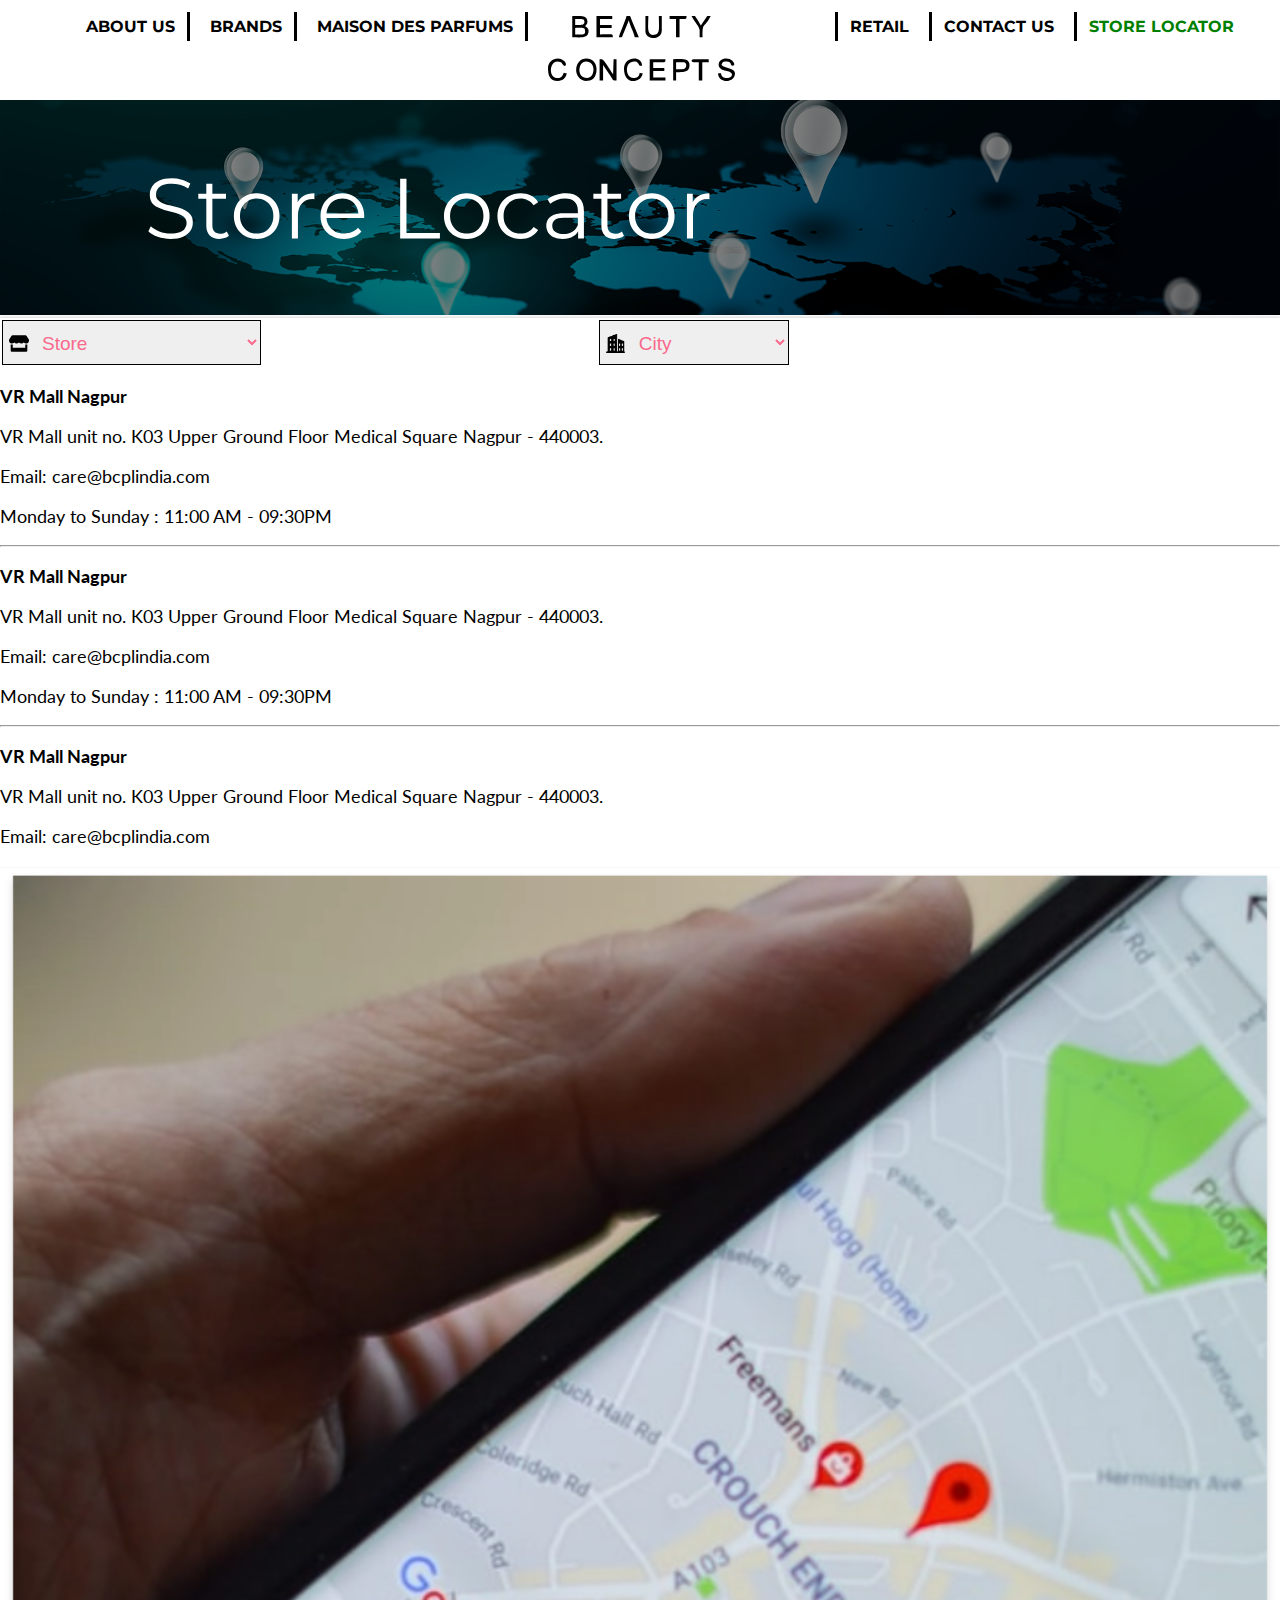
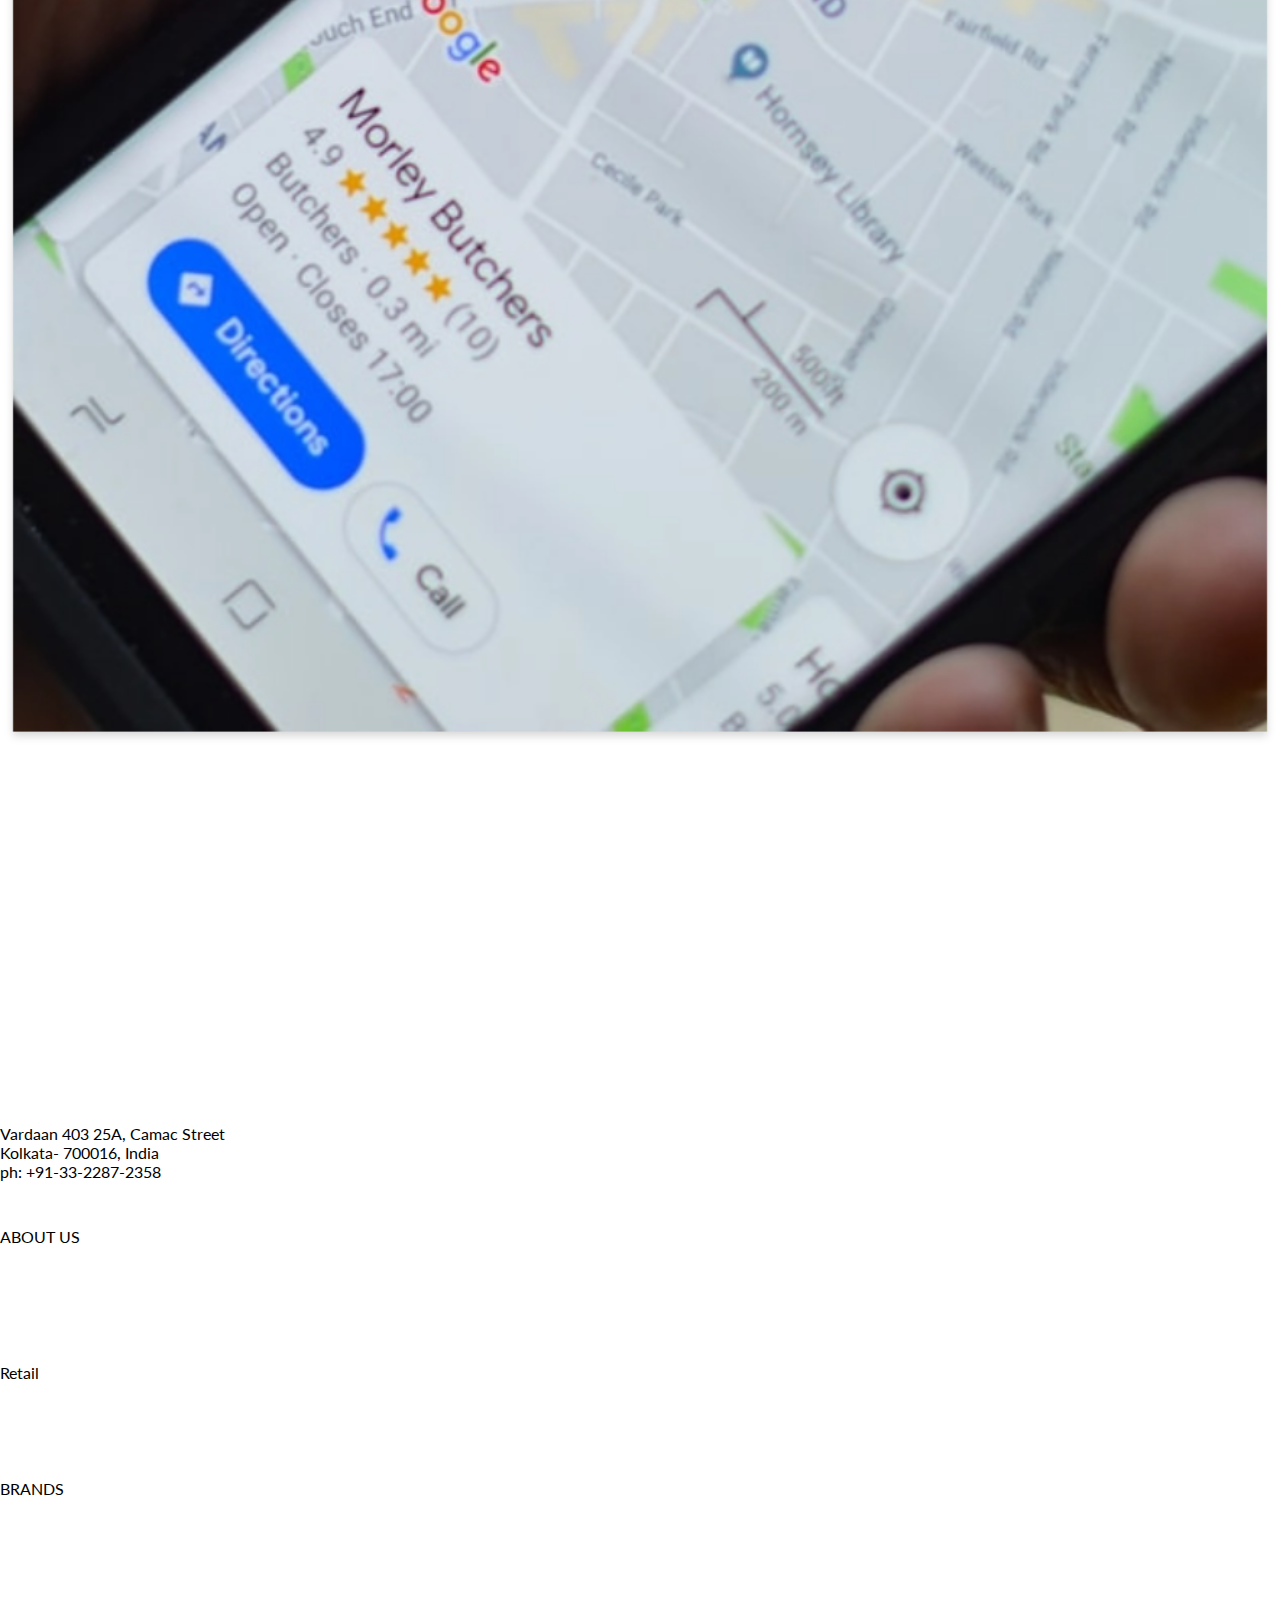
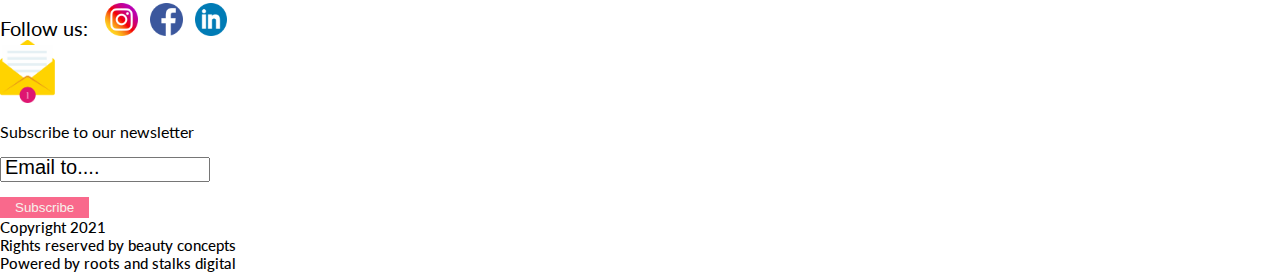
<file: Storelocator.html>
<!DOCTYPE html>
<html>

<head>
  <meta charset="utf-8" />
  <meta http-equiv="X-UA-Compatible" content="IE=edge" />
  <title>Brands</title>
  <meta name="description" content="" />
  <meta name="viewport" content="width=device-width, initial-scale=1.0, maximum-scale=1.0, user-scalable=no" />
  <link rel="stylesheet" href="style.css" />
  <link href="https://fonts.googleapis.com/css2?family=Lato&display=swap" rel="stylesheet">
  <link href="https://fonts.googleapis.com/css2?family=Montserrat&display=swap" rel="stylesheet">
  <link href="https://cdn.jsdelivr.net/npm/bootstrap@5.1.3/dist/css/bootstrap.min.css" rel="stylesheet"
    integrity="sha384-1BmE4kWBq78iYhFldvKuhfTAU6auU8tT94WrHftjDbrCEXSU1oBoqyl2QvZ6jIW3" crossorigin="anonymous" />
  <script src="https://cdn.jsdelivr.net/npm/bootstrap@5.1.3/dist/js/bootstrap.bundle.min.js"
    integrity="sha384-ka7Sk0Gln4gmtz2MlQnikT1wXgYsOg+OMhuP+IlRH9sENBO0LRn5q+8nbTov4+1p"
    crossorigin="anonymous"></script>
  <script src="https://cdn.jsdelivr.net/npm/@popperjs/core@2.10.2/dist/umd/popper.min.js"
    integrity="sha384-7+zCNj/IqJ95wo16oMtfsKbZ9ccEh31eOz1HGyDuCQ6wgnyJNSYdrPa03rtR1zdB"
    crossorigin="anonymous"></script>

  <link rel="stylesheet" href="https://cdnjs.cloudflare.com/ajax/libs/OwlCarousel2/2.3.4/assets/owl.carousel.min.css"
    integrity="sha512-tS3S5qG0BlhnQROyJXvNjeEM4UpMXHrQfTGmbQ1gKmelCxlSEBUaxhRBj/EFTzpbP4RVSrpEikbmdJobCvhE3g=="
    crossorigin="anonymous" referrerpolicy="no-referrer" />
  <link rel="stylesheet"
    href="https://cdnjs.cloudflare.com/ajax/libs/OwlCarousel2/2.3.4/assets/owl.theme.default.min.css"
    integrity="sha512-sMXtMNL1zRzolHYKEujM2AqCLUR9F2C4/05cdbxjjLSRvMQIciEPCQZo++nk7go3BtSuK9kfa/s+a4f4i5pLkw=="
    crossorigin="anonymous" referrerpolicy="no-referrer" />
</head>

<body>
  <!-- Header section -->

  <div class="container-fluid bg-white text-black headercontainer">
    <div class="firstnav mt-3 pe-5 text-center">
      <nav class="allnav">
        <ul class="nav-links">
          <li><a href="Aboutus.html" class="leftmenu">ABOUT US</a></li>
          <li><a href="Brands.html" class="leftmenu">BRANDS</a></li>
          <li>
            <a href="Maisondeperfums.html" class="leftmenu">MAISON DES PARFUMS</a>
          </li>
          <li>
            <a href="index.html" class="centermenu"><img src="pictures/logoblack.svg" alt="" /></a>
          </li>
          <li><a href="Retail.html" class="rightmenu">RETAIL</a></li>
          <li><a href="Contactus.html" class="rightmenu">CONTACT US</a></li>
          <li>
            <a href="Storelocator.html" class="rightmenu active">STORE LOCATOR</a>
          </li>
        </ul>
      </nav>
    </div>
    <div class="secondnav">
      <nav class="navbar navbar-expand-xm navbar-light p-md-3">
        <div class="container">
          <a class="navbar-brand" class="centermenu" href="index.html"><img src="pictures/logoblack.svg" width="40%"
              alt="" /></a>
          <button class="navbar-toggler" type="button" data-bs-toggle="collapse" data-bs-target="#navbarNav"
            aria-controls="navbarNav" aria-expanded="false" aria-label="Toggle navigation">
            <span class="navbar-toggler-icon"></span>
          </button>

          <div class="collapse navbar-collapse" id="navbarNav">
            <div class="mx-auto"></div>
            <ul class="navbar-nav mt-3">
              <li class="nav-item">
                <a class="nav-link text-black" href="Aboutus.html">ABOUT US</a>
              </li>
              <li class="nav-item">
                <a class="nav-link text-black" href="Brands.html">BRANDS</a>
              </li>
              <li class="nav-item">
                <a class="nav-link text-black" href="Maisondeperfums.html">MAISON DES PARFUMS</a>
              </li>
              <li class="nav-item">
                <a class="nav-link text-black" href="Retail.html">RETAIL</a>
              </li>
              <li class="nav-item">
                <a class="nav-link text-black" href="Contactus.html">CONTACT US</a>
              </li>
              <li class="nav-item">
                <a class="nav-link text-black" href="Storelocator.html">STORE LOCATOR</a>
              </li>
            </ul>
          </div>
        </div>
      </nav>
    </div>
  </div>

  <img src="pictures/store-banner.svg" width="100%" alt="" />

  <div class="container mt-5 mb-5">
    <div class="row">
      <div class="col-md-6 storecard">
        <div class="wrapper mt-3 mb-5">
         
      <div class="st">
        <label class="storelabel">
          <select class="form-select form-store" aria-label="Default select example">
            <option selected>Store</option>
            <option value="1">Maison des parfums</option>
            <option value="2">Beauty Scentiments</option>
            <option value="3">Baute Luxe</option>
          </select>
        </label>
        
      </div>
      
      <div class="st">
        <label class="storelabel-2">
          <select  name="city"class="form-select form-store" id="city" >
            <option value="">City</option>
            <option value="1">Ahmedabad</option>
            <option value="2">Vadodara</option>
            <option value="3">Mumbai</option>
            <option value="4">Nagpur</option>
            <option value="5">Jaipur</option>
            <option value="6">New Delhi</option>
            <option value="7">Kolkata</option>
            <option value="8">Indore</option>
            <option value="9">Kochi</option>
          </select>
        </label>
        
      </div>

      </div>
        <div class="scroll-container">
         
          <div class="scroll-page">
            <p class="storehead">VR Mall Nagpur</p>
            <p class="storedata">
              VR Mall unit no. K03 Upper Ground Floor Medical Square Nagpur -
              440003.
            </p>
            <p class="storedata">Email: care@bcplindia.com</p>
            <p class="storedata">Monday to Sunday : 11:00 AM - 09:30PM</p>
            <hr />
            <p class="storehead">VR Mall Nagpur</p>
            <p class="storedata">
              VR Mall unit no. K03 Upper Ground Floor Medical Square Nagpur -
              440003.
            </p>
            <p class="storedata">Email: care@bcplindia.com</p>
            <p class="storedata">Monday to Sunday : 11:00 AM - 09:30PM</p>
            <hr />
            <p class="storehead">VR Mall Nagpur</p>
            <p class="storedata">
              VR Mall unit no. K03 Upper Ground Floor Medical Square Nagpur -
              440003.
            </p>
            <p class="storedata">Email: care@bcplindia.com</p>
            <p class="storedata">Monday to Sunday : 11:00 AM - 09:30PM</p>
            <hr />
            <p class="storehead">VR Mall Nagpur</p>
            <p class="storedata">
              VR Mall unit no. K03 Upper Ground Floor Medical Square Nagpur -
              440003.
            </p>
            <p class="storedata">Email: care@bcplindia.com</p>
            <p class="storedata">Monday to Sunday : 11:00 AM - 09:30PM</p>
            <hr />
            <p class="storehead">VR Mall Nagpur</p>
            <p class="storedata">
              VR Mall unit no. K03 Upper Ground Floor Medical Square Nagpur -
              440003.
            </p>
            <p class="storedata">Email: care@bcplindia.com</p>
            <p class="storedata">Monday to Sunday : 11:00 AM - 09:30PM</p>
            <hr />
            <p class="storehead">VR Mall Nagpur</p>
            <p class="storedata">
              VR Mall unit no. K03 Upper Ground Floor Medical Square Nagpur -
              440003.
            </p>
            <p class="storedata">Email: care@bcplindia.com</p>
            <p class="storedata">Monday to Sunday : 11:00 AM - 09:30PM</p>
          </div>
        </div>
      </div>
      <div class="col-md-6 storeimg ">
        <img src="pictures/storelocator.png" width="100%" alt="" />
      </div>
    </div>
  </div>

  <!-- footer -->

  <div class="container-fluid ftoor pb-4 bg-black text-white">
    <div class="container">
      <div class="row">
        <div class="col-md-6 col-sm-12">
          <div class="row">
            <div class="col-md-8 col-sm-6 text-center mt-5">
              <img src="pictures/logobig.svg" width="80%" alt="" />
              <p class="mt-5 afterlogo">
                Vardaan 403 25A, Camac Street <br />
                Kolkata- 700016, India <br />
                ph: +91-33-2287-2358
              </p>
            </div>
            <div class="col-md-4 col-sm-6">
              <div class="row text-center">
                <div class="col-lg-12 col-xm-6">
                  <div class="fabev foot-about">
                    <div class="ftheadabout">
                      <span class="foothead">ABOUT US</span>
                    </div>
                    <div class="footdataaa">
                      <a href="Aboutus.html" class="fbrands">
                        <li>Mission</li>
                      </a>
                      <a href="Aboutus.html" class="fbrands">
                        <li>vision</li>
                      </a>
                      <a href="Aboutus.html" class="fbrands">
                        <li>CSR</li>
                      </a>
                    </div>
                  </div>
                </div>
                <div class="col-lg-12 col-xm-6">
                  <div class="fabev">
                    <div class="ftheadevent">
                      <span class="footheadevent">Retail</span>
                    </div>
                    <div class="footdataaa">
                      <a href="Retail.html" class="fbrands">
                        <li>MDP</li>
                      </a>
                      <a href="Retail.html" class="fbrands">
                        <li>Beauty Luxe</li>
                      </a>
                      <a href="Retail.html" class="fbrands"><li>Beauty Scentiments</li></a>
                    </div>
                  </div>
                </div>
              </div>
            </div>
          </div>
        </div>
        <div class="col-md-6 col-sm-12">
          <div class="row">
            <div class="col-md-4 col-sm-6">
              <div class="row brandmaison">
                <div class="col-lg-12">
                  <div class="ftheadbrands">
                    <span class="foothead">BRANDS</span>
                  </div>
                  <div class="footdataaa">
                    <a href="Brands.html" class="fbrands">
                      <li>Luxury</li>
                    </a>
                    <a href="Brands.html" class="fbrands">
                      <li>Prestige</li>
                    </a>
                    <a href="Brands.html" class="fbrands">
                      <li>Popular</li>
                    </a>
                    <a href="Brands.html" class="fbrands">
                      <li>Fashion</li>
                    </a>
                    <a href="Brands.html" class="fbrands">
                      <li>Lifestyle</li>
                    </a>
                  </div>
                </div>
                <div class="col-lg-12">
                  <!-- <div class="ftheadmaison">
                      <span class="footheadmaison">MAISON DE PARFUMS</span>
                      <div class="footdataaa">
                        <a href="#" class="fbrands"><li>Mumbai store</li></a>
                        <a href="#" class="fbrands"><li>delhi store</li></a>
                      </div>
                    </div> -->
                </div>
              </div>
            </div>
            <div class="col-md-8 col-sm-6 mt-3">

              <div class="text-center mt-3">
                <div class="fabev">
                  <div class="mb-3">
                    <span class="icontext">Follow us: </span>&nbsp;&nbsp;
                    <span>
                      <a href="https://www.instagram.com/beautyconcepts_india/" target="_blank"><img
                          src="/pictures/insta.png" width="12%" alt=""></a>&nbsp;&nbsp;

                      <a href="https://www.facebook.com/BeautyConceptsIndia" target="_blank"><img src="/pictures/fb.png"
                          width="12%" alt=""></a>&nbsp;&nbsp;

                      <a href="https://www.linkedin.com/company/beauty-concepts-pvt.-ltd./" target="_blank"><img
                          src="/pictures/linkedin.png" width="12%" alt=""></a>

                    </span>
                  </div>
                  <img src="pictures/letterbox.png" width="20%" alt="" />
                  <p class="mt-3">Subscribe to our newsletter</p>
                  <input type="email" class="femail" placeholder="Email to...." /><br />
                  <button class="fbtn">Subscribe</button>
                </div>
              </div>
            </div>
          </div>
        </div>
      </div>
    </div>
  </div>
  <div class="container-fluid bg-white text-black">
    <div class="row text-center p-3">
      <div class="col-md-4 wfoot">Copyright 2021</div>
      <div class="col-md-4 wfoot">Rights reserved by beauty concepts</div>
      <div class="col-md-4 wfoot">Powered by roots and stalks digital</div>
    </div>
  </div>
</body>

</html>
</file>
<file: style.css>
body {
    margin: 0;
    padding: 0;
    font-family: lato, sans-serif !important;
}


/******************************** navbar with video banner css **********************************/




header {
    position: relative;
    height: 95vh;
    min-height: 25rem;
    width: 100%;
    overflow: hidden;
}

header video {
    position: absolute;
    top: 50%;
    left: 50%;
    width: auto;
    height: auto;
    z-index: 0;
    -ms-transform: translateX(-50%) translateY(-50%);
    -moz-transform: translateX(-50%) translateY(-50%);
    -webkit-transform: translateX(-50%) translateY(-50%);
    transform: translateX(-50%) translateY(-50%);
}

header .container-fluid {
    position: relative;
    z-index: 2;
}

header .overlay {
    position: absolute;
    top: 0;
    left: 0;
    height: 100%;
    width: 100%;
    background-color: rgba(0, 0, 0, 0.5);
    opacity: 1;
    z-index: 1;
}



.mute-btn{
    position: absolute;
    cursor: pointer;
    top: 92%;
    right: 30px;
    z-index: 3;
    color: #fff;
}

.nav-links {
    list-style: none;
    display: flex;
    justify-content: center;
}

.nav-links li {
    display: inline-block;
    padding: 0px 10px;

    /* align-items: center; */
}

.navbar-nav .nav-link {
    font-family: montserrat, sans-serif !important;
}


.leftmenu {
    /* transition:all 0.3s ease 0s; */
    padding: 3px 12px 3px 0px;
    /* border: 1px solid black; */
    border-right: 3px solid #ffffff;
    /* background-color: #FF1178; */
    text-decoration: none;
    color: #ffffff;
    font-weight: bold;
    font-size: 16px;
    font-family: montserrat, sans-serif;

}

nav ul .centermenu img {

    width: 70%;

}

.rightmenu {
    transition: all 0.3s ease 0s;
    padding: 5px 0px 5px 12px;
    /* border: 1px solid black; */
    border-left: 3px solid #ffffff;
    font-weight: bold;
    /* background-color: #FF1178; */
    text-decoration: none;
    color: #ffffff;
    font-size: 16px;
    font-family: montserrat, sans-serif !important;
}



.allnav li .active {
    color: green;
}

@media screen and (max-width:5000px) {
    .secondnav {
        display: none;
    }

}



@media screen and (max-width:1240px) {

    .leftmenu {


        font-size: 14px;
    }

    .rightmenu {

        font-size: 14px;
    }

    .nav-links li {
        display: inline-block;
        padding: 0px 4px;
    }

    nav ul .centermenu img {


        width: 150px;

    }


}

@media screen and (max-width:1011px) {

    .leftmenu {

        padding: 3px 12px 3px 0px;
        font-size: 12px;
    }



    .rightmenu {

        padding: 3px 0px 3px 12px;
        font-size: 12px;
    }

    .nav-links li {
        /* display: inline-block; */
        padding: 0px 3px;
    }

    nav ul .centermenu img {

        width: 120px;
        margin: 0 20px;

    }

}

@media screen and (max-width:873px) {

    .leftmenu {

        padding: 2px 12px 2px 0px;
        font-size: 11px;
    }



    .rightmenu {

        padding: 2px 0px 2px 12px;
        font-size: 11px;
    }

    .nav-links li {
        /* display: inline-block; */
        padding: 0px 3px;
    }

    nav ul .centermenu img {

        width: 100px;
        margin: 0 20px;

    }

}

@media screen and (max-width:814px) {

    .leftmenu {

        padding: 2px 12px 2px 0px;
        font-size: 10px;
    }



    .rightmenu {

        padding: 2px 0px 2px 12px;
        font-size: 10px;
    }

    .nav-links li {
        /* display: inline-block; */
        padding: 0px 2px;
    }

    nav ul .centermenu img {

        width: 100px;
        margin: 0 15px;

    }

}

@media screen and (max-width:768px) {

    .firstnav {
        display: none;
    }

    .secondnav {
        display: contents;
    }


}


@media screen and (max-width:388px) {

    .navbar-dark .navbar-brand {

        width: 68%;
    }

    .navbar-dark .navbar-toggler {

        padding: 0.25rem 0.50rem;
        font-size: 1.0rem;
    }


}


/*************************** All Page all heading responsive css************************************ */

@media screen and (max-width:768px) {

    .brandhead,
    .chooseushead,
    .clienthead,
    .segmenthead,
    .instahead {
        font-size: 30px !important;
    }

}

@media screen and (max-width:600px) {

    .brandhead,
    .chooseushead,
    .clienthead,
    .segmenthead,
    .instahead {
        font-size: 25px !important;
    }

}



/********************************** Brands who trust us section  *************************************/
.slidercard2 .item
{
    margin-top:30px ;
    padding: 50px;
}







/************************ navbar for all the pages without homepage  ******************************/

.allnav .leftmenu {
    /* transition:all 0.3s ease 0s; */
    padding: 5px 12px 5px 0px;
    /* border: 1px solid black; */
    border-right: 3px solid black;
    /* background-color: #FF1178; */
    text-decoration: none;
    color: black;
    font-weight: bold;
    font-size: 16px;
}

.allnav .centermenu img {
    /* width: 150px; */
    width: 70%;
}

.allnav .rightmenu {
    /* transition:all 0.3s ease 0s; */
    padding: 5px 0px 5px 12px;
    /* border: 1px solid black; */
    border-left: 3px solid black;
    /* background-color: #FF1178; */
    text-decoration: none;
    color: black;
    font-weight: bold;
    font-size: 16px;
}

.allnav li a:hover {
    color: #FF1178;
}


@media screen and (max-width:1240px) {

    .allnav .leftmenu {


        font-size: 14px;
    }

    .allnav .centermenu img {

        width: 150px;
        margin: 0px 20px;
    }

    .allnav .rightmenu {

        font-size: 14px;
    }

    .nav-links li {
        display: inline-block;
        padding: 0px 5px;
    }


}

@media screen and (max-width:1011px) {

    .allnav .leftmenu {


        padding: 3px 12px 3px 0px;
        font-size: 12px;
    }

    .allnav .centermenu img {

        width: 120px;
    }

    .allnav .rightmenu {

        padding: 3px 0px 3px 12px;
        font-size: 12px;
    }

    .nav-links li {
        display: inline-block;
        padding: 0px 3px;
    }
}

@media screen and (max-width:814px) {

    .allnav .leftmenu {


        padding: 2px 12px 2px 0px;
        font-size: 11px;
    }

    .allnav .centermenu img {

        width: 100px;
    }

    .allnav .rightmenu {

        padding: 2px 0px 2px 12px;
        font-size: 11px;
    }

    .nav-links li {
        display: inline-block;
        padding: 0px 3px;
    }
}

@media screen and (max-width:873px) {

    .allnav .leftmenu {


        padding: 2px 12px 2px 0px;
        font-size: 10px;
    }

    .allnav .centermenu img {

        width: 100px;
    }

    .allnav .rightmenu {

        padding: 2px 0px 2px 12px;
        font-size: 10px;
    }

    .nav-links li {
        display: inline-block;
        padding: 0px 2px;
    }
}

@media screen and (max-width:388px) {

    .navbar-light .navbar-brand {

        width: 68%;
    }

    .navbar-light .navbar-toggler {

        padding: 0.25rem 0.50rem;
        font-size: 1.0rem;
    }


}

/********************************** Know About us Page  **********************************/

.knowushead {
    font-size: 50px;
    color: #707070;
    font-family: montserrat, sans-serif !important;
}

.knowuscontent {
    font-size: 15px;
    padding-right: 20px;
    line-height: 2;
    font-family: lato, sans-serif;
}


.knowusbtn {
    margin-top: 20px;
    padding: 10px 20px;
    background: black;
    color: white;
    font-size: 20px;
    border: none;
}

@media screen and (max-width:992px) {

    .knowushead {
        font-size: 30px;
        color: #707070;
    }

    .knowuscontent {
        font-size: 12px;
        padding-right: 5px;
        line-height: 2;
    }


    .knowusbtn {
        padding: 8px 18px;
        background: black;
        color: white;
        font-size: 15px;
        border: none;
    }



}

@media screen and (max-width:768px) {

    .knowusallcontent {
        text-align: center;
    }


}







/******************************** Product Segment **********************************/

.segmentimg {
    margin: 45px;
}

.segmenttext {
    text-align: center !important;
    margin-top: 18%;
    font-size: 35px;
    font-family: lato, sans-serif;
    color: White;
    line-height: 1;
}

@media screen and (max-width:991px) {
    .segmentimg {
        margin: 20px;
    }

    .segmenttext {
        text-align: center !important;
        margin-top: 12%;
        font-size: 20px;
        font-family: lato, sans-serif;
        color: White;
        line-height: 1;
    }
}

.segmenthead {
    color: #707070;
    font-size: 50px;
    font-family: montserrat, sans-serif !important;
}

.segmentimg img {
    -webkit-transform: scale(1);
    transform: scale(1);
    -webkit-transition: .3s ease-in-out;
    transition: .3s ease-in-out;
}

.segmentimg:hover img {
    -webkit-transform: scale(1.3);
    transform: scale(1.3);
}

/********************************* why Choose us section *********************************/



.flip-cardf,
.flip-cards,
.flip-cardt,
.flip-cardl {
    /* background-color: transparent; */
    width: 100%;
    height: 352px;
    perspective: 1000px;
}

.flip-card-innerf,
.flip-card-inners,
.flip-card-innert,
.flip-card-innerl {
    position: relative;
    width: 100%;
    height: 100%;
    box-shadow: inset 0px 3px 6px #00000029;
    text-align: center;
    transition: transform 0.6s;
    transform-style: preserve-3d;
    box-shadow: 0 4px 8px 0 rgba(0, 0, 0, 0.2);

}

.flip-cardf:hover .flip-card-innerf,
.flip-cards:hover .flip-card-inners,
.flip-cardt:hover .flip-card-innert,
.flip-cardl:hover .flip-card-innerl {
    transform: rotateY(180deg);
}

.flip-card-frontf,
.flip-card-backf,
.flip-card-fronts,
.flip-card-backs,
.flip-card-frontt,
.flip-card-backt,
.flip-card-frontl,
.flip-card-backl {
    position: absolute;
    width: 100%;
    height: 100%;
    -webkit-backface-visibility: hidden;
    backface-visibility: hidden;
    display: grid;
    place-items: center;
    padding: 10px;
}

.flip-card-frontf p,
.flip-card-fronts p,
.flip-card-frontt p,
.flip-card-frontl p {
    font-weight: bold;
    font-family: montserrat, sans-serif !important;
}

/* First card image  */

.flip-card-frontf {
    /* background-color: #fff; */
    background: url('/pictures/w1.png');
    background-size: cover;
    color: whitek;

}

.flip-card-backf {
    /* background-color: #fff; */
    background: url('/pictures/w1.png');
    background-size: cover;
    color: white;
    transform: rotateY(180deg);
}

/* Second card image  */

.flip-card-fronts {
    /* background-color: #fff; */
    background: url('/pictures/w2.png');
    background-size: cover;
    color: whitek;

}

.flip-card-backs {
    /* background-color: #fff; */
    background: url('/pictures/w2.png');
    background-size: cover;
    color: white;
    transform: rotateY(180deg);
}

/* Third card image  */

.flip-card-frontt {
    /* background-color: #fff; */
    background: url('/pictures/w3.png');
    background-size: cover;
    color: whitek;

}

.flip-card-backt {
    /* background-color: #fff; */
    background: url('/pictures/w3.png');
    background-size: cover;
    color: white;
    transform: rotateY(180deg);
}

/* Fourth card image  */

.flip-card-frontl {
    /* background-color: #fff; */
    background: url('/pictures/w4.png');
    background-size: cover;
    color: whitek;

}

.flip-card-backl {
    /* background-color: #fff; */
    background: url('/pictures/w4.png');
    background-size: cover;
    color: white;
    transform: rotateY(180deg);
}

@media screen and (max-width:575px) {

    .flip-cardf,
    .flip-cards,
    .flip-cardt,
    .flip-cardl {
        /* background-color: transparent; */
        width: 100%;
        height: 450px;
        padding: 20px 20px;
        perspective: 1000px;
    }

}

/* .whychooseusimg img {
    -webkit-transform: scale(1);
    transform: scale(1);
    -webkit-transition: .3s ease-in-out;
    transition: .3s ease-in-out;
}

.whychooseusimg:hover img {
    -webkit-transform: scale(1.3);
    transform: scale(1.3);
} */


.chooseushead {
    color: #707070;
    font-size: 40px;
    font-family: montserrat, sans-serif !important;

}




.brandhead {
    color: #707070;
    font-size: 50px;
    font-family: montserrat, sans-serif !important;

}

.instahead {
    color: #707070;
    font-size: 40px;
    font-family: montserrat, sans-serif !important;
}




/* ************************Counter-Section******************************* */

.counter-section {
    background: #F5E4E0;
}

.counter-number {
    font-size: 40px;
    /* font-weight: bold; */
}

.counter-name {
    font-size: 20px;
    /* font-weight: bold; */
}


/*********************** client Review Section ****************************/


.clienthead {
    font-size: 50px;
    color: #FFFFFF !important;
    font-family: montserrat, sans-serif !important;
}

.clienttext {
    font-size: 12px !important;
    font-weight: bold;
}

.clientbg {
    background: #FF1178;
    display: none;
}



/*********************** owl carausel things******************************* */
.owl-dots {
    display: none;
    /* align-items: center; */
}

.owl-nav .owl-prev {
    position: absolute;
    top: calc(50% - 50px);
    left: calc(0% - 45px);
    opacity: 1;
    font-size: 60px !important;
    z-index: 1;
}

.owl-nav .owl-next {
    position: absolute;
    top: calc(50% - 50px);
    right: calc(0% - 45px);
    opacity: 1;
    font-size: 60px !important;
    z-index: 1;
}


.iconnext,
.iconprev {
    width: 65%;
}


.owl-nav .owl-prev:hover,
.owl-nav .owl-next:hover {
    background: none !important;
    outline: none !important;
    opacity: 1;
}

.owl-nav.owl-prev .owl-nav.owl-next {
    outline: none !important;
    opacity: 1;
}

@media screen and (max-width:1030px) {

    .iconnext,
    .iconprev {
        width: 50% !important;
    }

    .owl-nav .owl-prev {

        left: calc(0% - 40px);

    }

    .owl-nav .owl-next {


        right: calc(0% - 40px);

    }

}

@media screen and (max-width:610px) {

    .iconnext,
    .iconprev {
        display: none !important;
    }

    .owl-dots {

        display: block;

    }


}


.cardbg {
    background: #FFC8E0 !important;
}



/**************************** footer section********************************** */


.footheadevent {

    border-bottom: 1px solid white;

}

.ftheadevent {
    margin-top: 50px;
}

.footheadmaison {

    border-bottom: 1px solid white;

}

.ftheadmaison {
    margin-top: 45px;
}

.fbrands {
    list-style: none;
    text-decoration: none;
    color: white;


}

.ftheadabout {
    margin-top: 30px;
}

.ftheadbrands {
    margin-top: 30px;
}

.footdataaa {
    margin-top: 10px;
}

.foothead {
    border-bottom: 1px solid white;

}

.foot-about{
    margin-right: 60px;
}

.fabev {
    display: inline-block;
    text-align: left;
}

.femail {
    width: 200px;
    padding: 3px;
}

.fbtn {
    border: none;
    background-color: #F9698C;
    color: #F7F1EB;
    padding: 3px 15px;
    margin-top: 15px;
}

.wfoot {
    font-size: 15px;
    font-weight: 500;
}

.icontext {
    font-size: 20px;
}


@media screen and (max-width:1200px) {


    .foot-about{
        margin-right: 50px;
    }

    .footheadevent {
        font-size: 14px;
    }

    .footheadmaison {
        font-size: 14px;
    }

    .foothead {
        font-size: 14px;
    }

    .fbrands {
        font-size: 13px;
    }

    .femail {
        width: 200px;
        padding: 4px;
    }

    .fbtn {
        border: none;
        background-color: #F9698C;
        color: #F7F1EB;
        padding: 3px 10px;
        margin-top: 20px;
    }

    .wfoot {
        font-size: 13px;
    }

}

@media screen and (max-width:768px) {


    .foot-about{
        margin-right: 0px;
    }

    .container-fluid .ftoor {
        text-align: center;
    }

    .fabev {
        display: inline-block;
        text-align: center;
    }

    .footdataaa {
        text-align: center;
    }

    .row .brandmaison {
        text-align: center;
    }

    .ftheadevent {
        margin-top: 60px;
    }

    .ftheadabout {
        margin-top: 40px;
    }

    .ftheadmaison {
        margin-top: 25px;
    }





}

@media screen and (max-width:575px) {

    .ftheadevent {
        margin-top: 20px;
    }

    .ftheadmaison {
        margin-top: 20px;
    }

    .foothead,
    .footheadevent,
    .footheadmaison {

        font-size: 22px;
    }

    .fbrands {

        font-size: 18px;
    }

}



/********************************* css for card hover effect ******************************/

figure {
    width: 100%;
    height: 100%;
    margin: 0;
    padding: 0;
    border: none;
    background: #fff;
    overflow: hidden;
}

.card {

    background-color: transparent !important;
    border: none !important;

}



/*****************************Page 2 Contact us page  *****************************/




.formbg {
    background: #F7F1EB;
}

::placeholder {
    color: black;
    font-size: 20px;
    /* font-weight: bold; */
}

.fname,
.fnumber,
.feemail,
.fmessage {
    width: 100%;
    padding: 12px;
    overflow: hidden;
    margin-top: 20px;
    border: 1px solid #ccc;
    border-radius: 4px;
    border: none;
    border-bottom: 1px solid black;
    border-radius: 0px;
    background: transparent;
    outline: none;
}

input[type=checkbox] {
    margin-top: 40px;
    margin-bottom: 30px;
    background: black;
    color: white;
    /* visibility: hidden; */
}

.selectsubject {
    width: 100%;
    padding: 12px;
    overflow: hidden;
    margin-top: 20px;
    border: 1px solid #ccc;
    border-radius: 4px;
    border: none;
    border-bottom: 1px solid black;
    border-radius: 0px;
    background: transparent;
    font-size: 20px;
    outline: none;
}



.fsubmit {
    margin-top: 5px;
    padding: 10px 15%;
    background: black;
    color: white;
    font-size: 20px;
    border: none;
    border-radius: 0;
}

.formhead {
    margin-top: 30px;
    font-size: 30px;
    font-weight: bold;
}

@media screen and (max-width:992px) {

    .formhead {

        font-size: 25px;

    }



}



/* ************************Maison de perfums**************************** */

.maisonbtn {
    background-color: black;
    color: white;
    font-size: 15px;
    padding: 7px 20px;
    border: none;

}

.maisontext {
    color: #F9698C;
    font-family: montserrat, sans-serif !important;
    font-size: 23.6px;
}

.cmain .row .mdata {
    display: inline-block;
    text-align: left;
    padding-top: 5%;

}


.heading {
    font-size: 35px;
    position: relative;
    color: #000;
}

.heading::after {
    content: " ";
    position: absolute;
    display: block;
    width: 115px;
    height: 2px;
    left: -20px;
    background-color: #000;

}

.data {
    font-size: 22px;
}

@media screen and (max-width:1200px) {

    .maisontext {
        color: #F9698C;
        font-family: montserrat, sans-serif !important;
        font-size: 19px;
    }



}




@media screen and (max-width:992px) {

    .maisonbtn {
        background-color: black;
        color: white;
        font-size: 10px;
        padding: 7px 10%;
        border: none;

    }

    .heading {
        font-size: 25px;
    }

    .data {
        font-size: 18px;
    }

    .cmain .row .mdata {
        display: inline-block;
        text-align: left;
        padding-top: 0%;

    }

    .maisontext {
        color: #F9698C;
        font-family: montserrat, sans-serif !important;
        font-size: 14px;
    }



}

@media screen and (max-width:768px) {

    .maisonbtn {
        background-color: black;
        color: white;
        font-size: 13px;
        padding: 7px 13%;
        border: none;

    }

    .maisoncontent {
        text-align: center;
    }

    .maisontext {
        color: #F9698C;
        font-family: montserrat, sans-serif !important;
        font-size: 22px;
    }

    .heading {
        font-size: 30px;
    }

    .data {
        font-size: 20px;
    }

    .mdata {
        margin-top: 40px;
    }


}

/****************************** Store locator page ******************************** */
.storebtn {
    background-color: black;
    color: white;
    font-size: 15px;
    border: none;
}



.storecard {
    box-shadow: 0px -1px 3px #00000029;
}

.storehead {
    font-size: 18px;
    font-weight: bold;
}

.storedata {
    font-size: 18px;
}

.scroll-container {
    height: 500px;
    overflow-y: scroll;
    scrollbar-width: thin;
   
}

.scroll-container::-webkit-scrollbar {
	width: 10px;
  }
  
  .scroll-container::-webkit-scrollbar-track {
	background-color: transparent;
	
  }
  
  .scroll-container::-webkit-scrollbar-thumb {

	background-color: #F9698C;
  }


.stcity, .st{
    display: inline-block;
    width: 46%;
    margin: 2px;
}

.storecitybtn::placeholder { /* Chrome, Firefox, Opera, Safari 10.1+ */
    color: #F9698C;
    opacity: 1; /* Firefox */
  }

.storecitybtn {
    padding: 10px 2px 10px 30px;
    border-radius: 0px !important;
    color: #F9698C;
    border: 1px solid black;
    font-size: 19px;

}



.storelabel-2 {
    position: relative;
    
}

.storelabel-2:before {
    content: "";
    position: absolute;
    left: 7px;
    top: 0;
    bottom: 0;
    width: 20px;
    background: url("pictures/building.png") center / contain no-repeat;

}

.form-select {
    padding: 11px 30px 9px 35px !important;
    font-size: 19px !important;
    font-weight: 500 !important;
    color: #F9698C !important;
    border: 1px solid #000 !important;
    border-radius: 0px !important;
    }

.storelabel {
    position: relative;
}

.storelabel:before {
    content: "";
    position: absolute;
    left: 7px;
    top: 0;
    bottom: 0;
    width: 20px;
    background: url("pictures/store.svg") center / contain no-repeat;

}




@media screen and (max-width:1200px) {


    .scroll-container {
        height: 400px;
       
    }


    .storecitybtn {
        padding: 10px 0px 10px 25px;
        font-size: 16px;
    
    }
    
   

    .storelabel-2:before {
        content: "";
        position: absolute;
        left: 5px;
        top: 0;
        bottom: 0;
        width: 17px;
        background: url("pictures/building.png") center / contain no-repeat;
    
    }
    
    .form-select {
        padding: 8px 20px 8px 28px  !important;
        font-size: 18px !important;
        font-weight: 500 !important;
      
        
        border: 1px solid #000 !important;
        border-radius: 0px !important;
        }
    
    .storelabel:before {
        content: "";
        position: absolute;
        left: 5px;
        width: 20px;
        background: url("pictures/store.svg") center / contain no-repeat;
    
    }

}

@media screen and (max-width:991px) {

    .stcity, .st{
        display: block;
        width: 100%;
        margin: 5px;
    }

    .storecitybtn {
        padding: 12px 0px 12px 35px;
        font-size: 18px;
    
    }
   
    
    .form-select {
        padding: 12px 37px 12px 35px !important;
        font-size: 18px !important;
        font-weight: 500 !important;
        
        width: 100% !important;
       
        border: 1px solid #000 !important;
        border-radius: 0px !important;
        }
    
 

}

@media screen and (max-width:767px) {
  
    .storecard{
        margin-bottom: 20px;
    }

 .stcity, .st{
    display: inline-block;
    width: 48%;
    margin: 2px;
}


    .storecitybtn {
        padding: 10px 0px 10px 25px;
        font-size: 18px;
    
    }
   

    .form-select {
        padding: 10px 10px 10px 35px !important;
        font-size: 18px !important;
        font-weight: 500 !important;
      
        width: 100% !important;
         
        border: 1px solid #000 !important;
        border-radius: 0px !important;
        }
    


}

@media screen and (max-width:480px) {
    .stcity, .st{
        display: block;
        width: 100% !important;
        margin: 5px; 
    } 

    .form-select {
        padding: 10px 37px 10px 35px !important;
        font-size: 18px !important;
        font-weight: 500 !important;
     
        width: 100% !important;
        
        border: 1px solid #000 !important;
        border-radius: 0px !important;
        }

        .storecitybtn {
            padding: 10px 0px 10px 35px;
            font-size: 18px !important;
        
        }

        .storelabel-2:before {
            content: "";
            position: absolute;
            left: 5px;
            top: 0;
            bottom: 0;
            width: 20px;
            background: url("pictures/building.png") center / contain no-repeat;
        
        }
}






/* ***************************Brands tab***************************** */

.brand-tab-img {
    margin: 10px 12px 0 12px;
}

.brand-tab-img img {
    -webkit-transform: scale(1);
    transform: scale(1);
    -webkit-transition: .3s ease-in-out;
    transition: .3s ease-in-out;
}

.brand-tab-img:hover img {
    -webkit-transform: scale(1.3);
    transform: scale(1.3);
}


#tabs h6.section-title {
    color: #000;
}

#tabs .nav-tabs .nav-item.show .nav-link,
.nav-tabs .nav-link.active {
    color: #000;
    background-color: transparent;
    border-color: transparent;
    border-bottom: 4px solid !important;

    border-radius: 0px;

}

#tabs .nav-tabs .nav-link {
    border: 1px solid transparent;
    border-bottom: 4px solid #EBE9E9;
    background-color: transparent !important;
    font-family: montserrat, sans-serif !important;
    border-radius: 3px;
    color: #000;
    font-size: 25px;
    font-weight: 600;
    padding: 10px 40px !important;
}

#tabs nav {
    display: inline-block !important;
    float: none !important;
    text-align: center !;
}

@media screen and (max-width:1200px) {

    #tabs .nav-tabs .nav-link {
        font-size: 20px;
        padding: 10px 35px !important;
    }



}

@media screen and (max-width:992px) {

    #tabs .nav-tabs .nav-link {
        font-size: 17px;
        padding: 10px 30px !important;
    }



}

@media screen and (max-width:768px) {

    #tabs .nav-tabs .nav-link {
        font-size: 14px;
        padding: 10px 25px !important;
    }


}

@media screen and (max-width:635px) {

    #tabs .nav-tabs .nav-link {
        font-size: 11px;
        padding: 10px 14px !important;
    }



}


@media screen and (max-width:473px) {
    #tabs .nav-tabs .nav-link {
        font-size: 9px;
        padding: 10px 9px !important;
    }
}

@media screen and (max-width:370px) {
    #tabs .nav-tabs .nav-link {
        font-size: 7px;
        padding: 10px 7px !important;
    }
}

@media screen and (max-width:303px) {
    #tabs .nav-tabs .nav-link {
        font-size: 6px;
        padding: 10px 5px !important;
    }
}

/* about us tabs */

.aboutustabs {
    background: #F5E4E0;
}


/* mission vision section */

.mvsection {
    background: #F7F1EB;
    color: #000;
}

.mvsection h1 {
    font-size: 30px;
    font-weight: bold;
    position: relative;
    font-family: montserrat, sans-serif !important;
}

.mvsection h1::after {
    content: " ";
    position: absolute;
    display: block;
    width: 100px;
    height: 4px;
    bottom: -8px;
    left: 30px;
    border-radius: 6px;
    background-color: #000;
}

.mvsection p {
    font-size: 15px;
    margin-top: 20px;
    font-family: lato, sans-serif !important;
}


.mvsection .img-mi {
    width: 85%;
}

.mvsection .img-vi {
    width: 80%;
}



@media screen and (max-width:1200px) {

    .mvsection h1 {
        font-size: 25px;
        font-weight: bold;
    }

    .mvsection h1::after {
        content: " ";
        position: absolute;
        display: block;
        width: 90px;
        height: 5px;
        bottom: -8px;
        left: 25px;
        border-radius: 6px;

    }

    .mvsection p {
        font-size: 15px;
    }

}

@media screen and (max-width:992px) {

    .mvsection h1 {
        font-size: 20px;
        font-weight: bold;
    }

    .mvsection h1::after {
        content: " ";
        position: absolute;
        display: block;
        width: 70px;
        height: 5px;
        bottom: -8px;
        left: 20px;
        border-radius: 6px;

    }

    .mvsection p {
        font-size: 10px;
    }
}

@media screen and (max-width:768px) {

    .mvsection h1 {
        margin-top: 50px;
        font-size: 22px;
        font-weight: bold;
    }

    .mvsection h1::after {
        content: " ";
        position: absolute;
        display: block;
        width: 80px;
        height: 5px;
        bottom: -8px;
        left: 20px;
        border-radius: 6px;

    }

    .mvsection p {
        font-size: 13px;
    }



    .mvsection .img-vi {
        margin-top: 20px;
    }

}


/* flipcard for strengths section */

.strengthsection {
    display: none;
}

.strengthhead {
    font-size: 30px;
    font-weight: bold;
    position: relative;
    color: #000;
    font-family: montserrat, sans-serif !important;
}

.strengthhead::after {
    content: " ";
    display: block;
    position: absolute;
    width: 140px;
    left: 30px;
    height: 5px;
    border-radius: 6px;
    background-color: #000;
}


.flip-card {
    background-color: transparent;
    width: 100%;
    height: 280px;
    perspective: 1000px;
}

.flip-card-inner {
    position: relative;
    width: 100%;
    height: 100%;
    box-shadow: inset 0px 3px 6px #00000029;
    text-align: center;
    transition: transform 0.6s;
    transform-style: preserve-3d;
    box-shadow: 0 4px 8px 0 rgba(0, 0, 0, 0.2);

}

.flip-card:hover .flip-card-inner {
    transform: rotateY(180deg);
}

.flip-card-front,
.flip-card-back {
    position: absolute;
    width: 100%;
    height: 100%;
    -webkit-backface-visibility: hidden;
    backface-visibility: hidden;
    display: grid;
    place-items: center;
    padding: 10px;
}

.flip-card-front p {
    font-weight: bold;
    font-family: montserrat, sans-serif !important;
}

.flip-card-front {
    background-color: #fff;
    color: black;

}

.flip-card-back {
    background-color: #fff;
    color: black;
    transform: rotateY(180deg);
}









/* ******** card circle************* */

.circle1 {
    position: absolute;
    top: -21px;
    left: -21px;
    width: 40px;
    height: 40px;
    -webkit-border-radius: 25px;
    -moz-border-radius: 25px;
    border-radius: 25px;
    background: #F5E4E0;
}

.circle2 {
    position: absolute;
    top: -21px;
    right: -21px;
    width: 40px;
    height: 40px;
    -webkit-border-radius: 25px;
    -moz-border-radius: 25px;
    border-radius: 25px;
    background: #F5E4E0;
}

.circle3 {
    position: absolute;
    bottom: -21px;
    left: -21px;
    width: 40px;
    height: 40px;
    -webkit-border-radius: 25px;
    -moz-border-radius: 25px;
    border-radius: 25px;
    background: #F5E4E0;
}

.circle4 {
    position: absolute;
    bottom: -21px;
    right: -21px;
    width: 40px;
    height: 40px;
    -webkit-border-radius: 25px;
    -moz-border-radius: 25px;
    border-radius: 25px;
    background: #F5E4E0;
}






/* Retail card */



.retailhead {
    font-size: 30px;
    position: relative;
    text-align: center;
}

.retailhead::after {
    content: " ";
    position: absolute;
    display: block;
    width: 100px;
    height: 2px;
    left: 0px;
    background-color: #000;

}

.retailmainhead {
    font-family: montserrat, sans-serif !important;
    font-size: 70px;
    margin: 50px 0;
    color: #F9698C;
}

.retaildata {
    font-size: 20px;
}



.retailimg {
    width: 100%;
}

.row .left {
    width: 25%;
    float: left;

}

.row .right {
    width: 75%;
    float: left;
}



.main {
    display: flex;
    align-items: center;
}

.child p {
    margin-top: 10px;
    margin-right: 5px;
}



@media screen and (max-width:1200px) {

    .retailtext {
        font-size: 13px;
    }

}

@media screen and (max-width:992px) {


    .retailimg {
        width: 40%;

    }

    .retailimg {
        font-size: 10px;
    }

    .row .left {
        width: 100%;
        text-align: center;

    }

    .row .right {
        width: 100%;
        margin-top: 20px;

    }

    .main {
        display: block;
    }

    .main .child {
        display: inline-block;
        width: 100%;
        text-align: center;
    }

    .retailtext {
        font-size: 15px;
        text-align: center;
    }



    .retailhead {
        font-size: 25px;
    }


    .retailmainhead {

        font-size: 50px;
    }

}

@media screen and (max-width:768px) {



    .retailmainhead {

        font-size: 30px;
    }

}

@media screen and (max-width:420px) {



    .retailmainhead {

        font-size: 20px;
    }

}


/* Credentials section */

.credentialshead {
    font-size: 30px;
    font-weight: bold;
    position: relative;
    color: #000;
    font-family: montserrat, sans-serif !important;
}

.credentialshead::after {
    content: " ";
    position: absolute;
    display: block;
    background-color: #000;
    /* bottom: ; */
    width: 180px;
    height: 5px;
    left: 30px;
    border-radius: 6px;
}


/* BCPL BRANDS */
.bcplbrands {
    font-size: 30px;
    font-weight: bold;
    font-family: montserrat, sans-serif !important;
}


/* Leading heading  */

.leadingbrands {
    font-size: 30px;
    font-weight: bold;
    font-family: montserrat, sans-serif !important;
}

@media screen and (max-width:992px) {
    .leadingbrands {
        font-size: 25px !important;

    }

    .bcplbrands {
        font-size: 25px !important;

    }

    .credentialshead {
        font-size: 25px !important;
    }

    .credentialshead::after {

        width: 130px;
        height: 4px;
        left: 30px;

    }

    .strengthhead {
        font-size: 25px;

    }

    .strengthhead::after {

        width: 120px;
        height: 4px;

    }

}

@media screen and (max-width:768px) {
    .leadingbrands {
        font-size: 20px !important;

    }

    .bcplbrands {
        font-size: 20px !important;

    }

    .credentialshead {
        font-size: 20px !important;

    }

    .credentialshead::after {

        width: 100px;
        height: 3px;
        left: 30px;

    }

    .strengthhead {
        font-size: 20px;

    }

    .strengthhead::after {

        width: 90px;
        height: 3px;

    }
}



/* ********************Map******************************* */

/* Original pulsing dots by sharla */
@-webkit-keyframes pulse {
    0% {
        box-shadow: 0px 0px 0px 0px gray;
    }

    100% {
        box-shadow: 0px 0px 0px 7px rgba(52, 106, 180, 0);
    }
}

@keyframes pulse {
    0% {
        box-shadow: 0px 0px 0px 0px gray;
    }

    100% {
        box-shadow: 0px 0px 0px 7px rgba(52, 106, 180, 0);
    }
}


/* img {
    width: 100%;
    max-width: 100%;
  } */

#map {
    position: relative;
    max-width: 1280px;
    margin: 0 auto;
}

.dot {
    width: 9px;
    height: 9px;
    border-radius: 50%;
    background: #346ab4;

    -webkit-animation: pulse 1.5s infinite ease-out;
    animation: pulse 1.5s infinite ease-out;
    position: absolute;
    z-index: 1;
    top: 50%;
    left: 50%;
}

.dot:before {
    content: "";
    position: absolute;
    width: 5px;
    height: 5px;
    border-radius: 50%;
    top: 0;
    left: 0;
    bottom: 0;
    right: 0;
    margin: auto;
    background: rgba(255, 255, 255, 0.4);
}

.dot:nth-child(odd) {
    -webkit-animation: pulse 1.5s infinite ease-out 0.3s;
    animation: pulse 1.5s infinite ease-out 0.3s;
}

.dot-1 {
    top: 40%;
    left: 21.5%;
    background: #FF0000;


}

.dot-2 {
    top: 40%;
    left: 26.5%;
    background: #8B008B;


}

.dot-3 {
    top: 38%;
    left: 24%;

    background: #FF6347;
}

.dot-4 {
    top: 52.5%;
    left: 26%;

    background: #FF0000;
}

.dot-5 {
    top: 52.5%;
    left: 30%;

    background: #8B008B;
}

.dot-6 {
    top: 50%;
    left: 28%;

    background: #1E90FF;
}

.dot-7 {
    top: 42%;
    left: 36%;

    background: #FF6347;
}

.dot-8 {
    top: 79%;
    left: 37%;

    background: #D2691E;
}

.dot-9 {
    top: 20.5%;
    left: 36%;

    background: #1E90FF;
}

.dot-10 {
    top: 20.5%;
    left: 39.5%;
    background: #8B008B;

}

.dot-11 {
    top: 18%;
    left: 37.5%;
    background: #FF0000;

}

.dot-12 {
    top: 45.5%;
    left: 48%;

    background: #FF6347;
}

.dot-13 {
    top: 56.5%;
    left: 41%;

    background: #FF0000;
}

.dot-14 {
    top: 56.5%;
    left: 45%;

    background: #8B008B;
}

.dot-15 {
    top: 71%;
    left: 39%;

    background: #FF0000;
}

.dot-16 {
    top: 71%;
    left: 43%;

    background: #8B008B;
}

.dot-17 {
    top: 42%;
    left: 68%;

    background: #FF0000;
}

.dot-18 {
    top: 42%;
    left: 71%;

    background: #8B008B;
}

.dot-19 {
    top: 39%;
    left: 69.5%;
    background: #D2691E;

}

@media (min-width: 768px) {
    .dot {
        width: 12px;
        height: 12px;
    }

    .dot:before {
        width: 4px;
        height: 4px;
    }

    @-webkit-keyframes pulse {
        0% {
            box-shadow: 0px 0px 0px 0px grey;
        }

        100% {
            box-shadow: 0px 0px 0px 10px rgba(52, 106, 180, 0);
        }
    }

    @keyframes pulse {
        0% {
            box-shadow: 0px 0px 0px 0px grey;
        }

        100% {
            box-shadow: 0px 0px 0px 10px rgba(52, 106, 180, 0);
        }
    }
}
</file>
